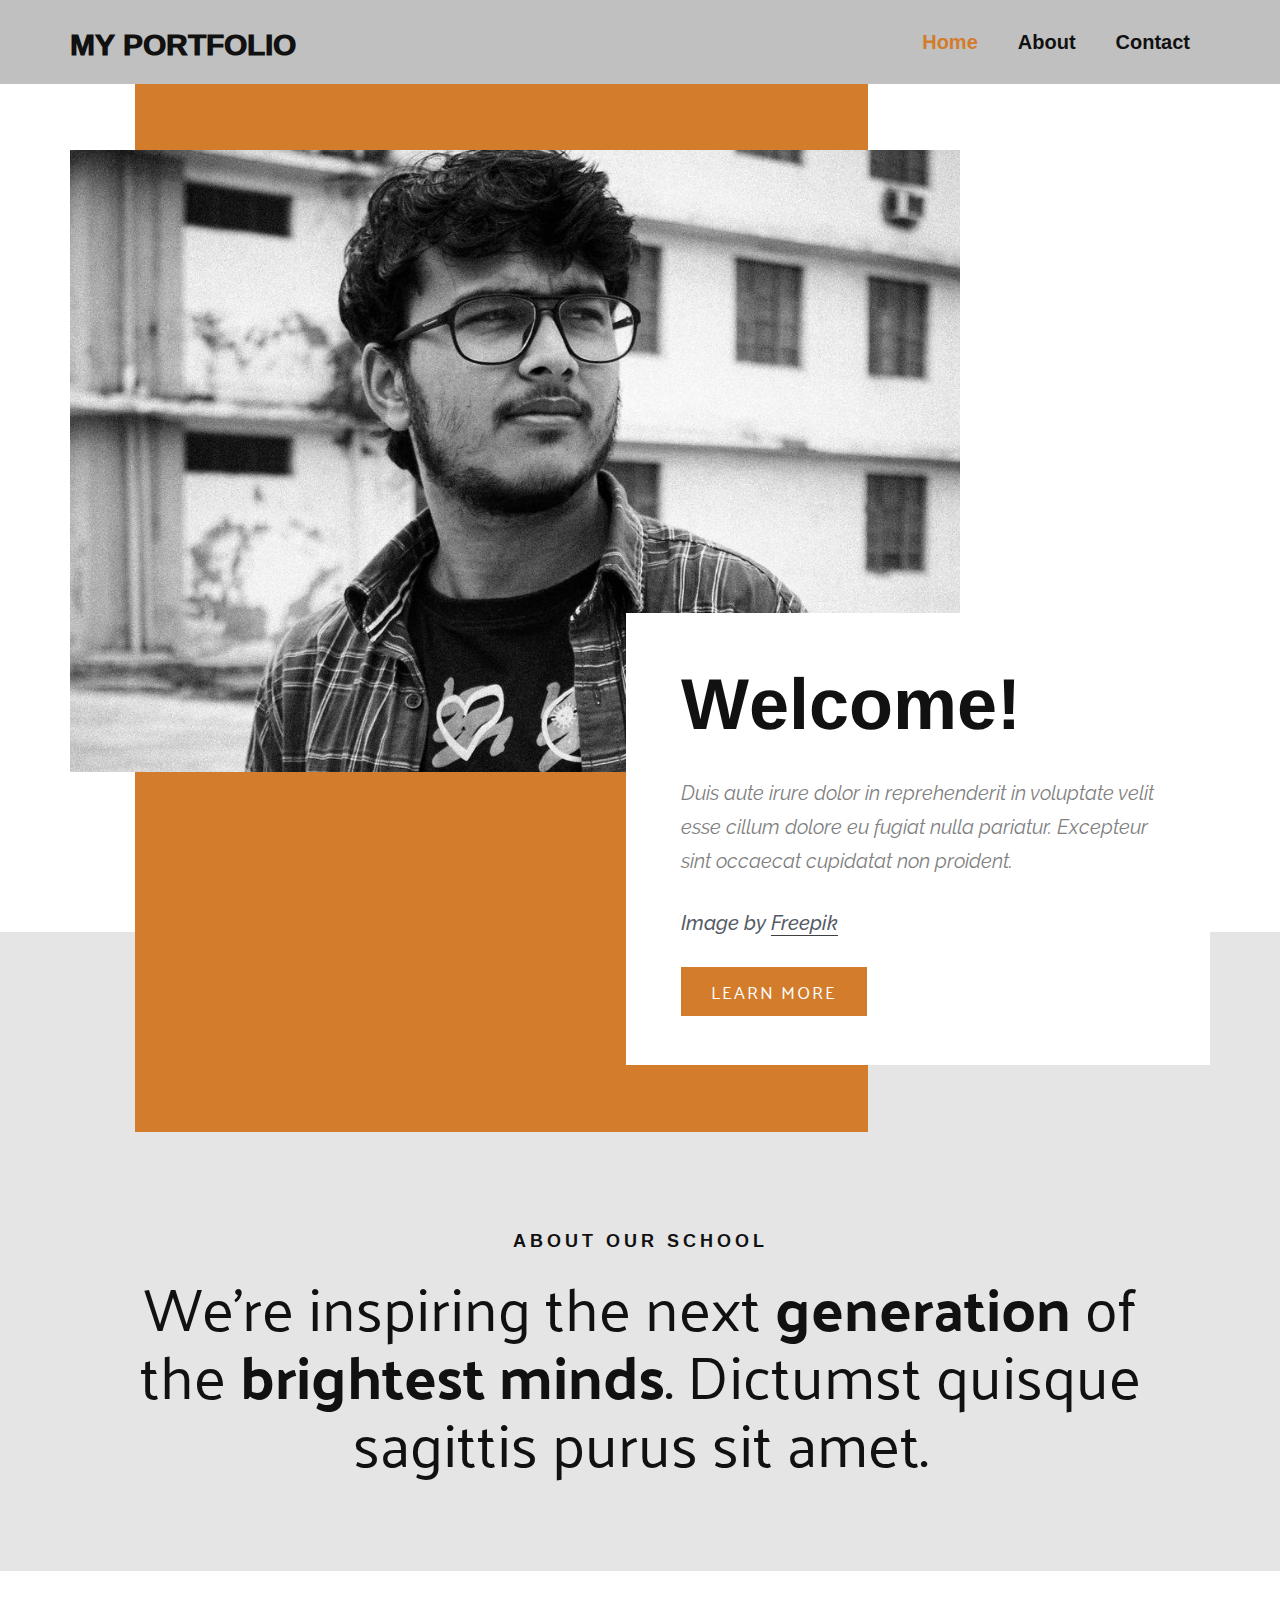
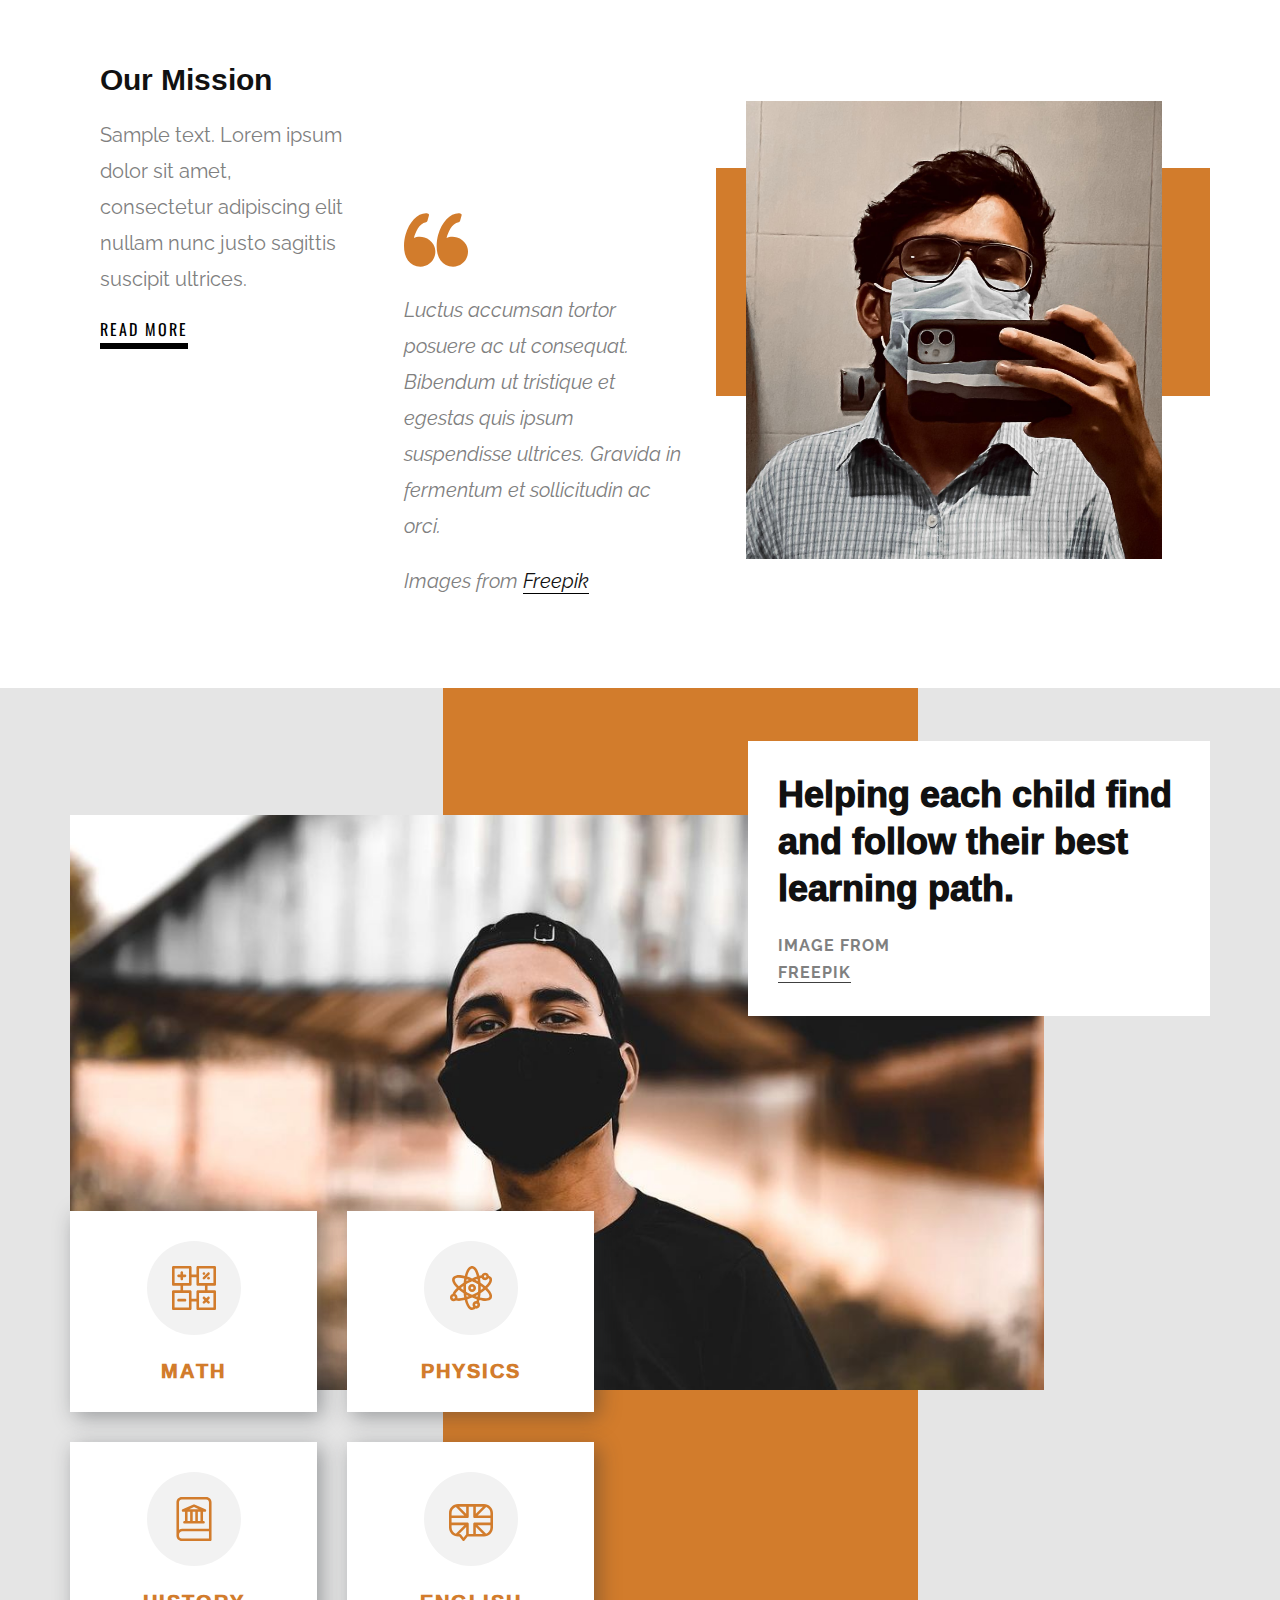
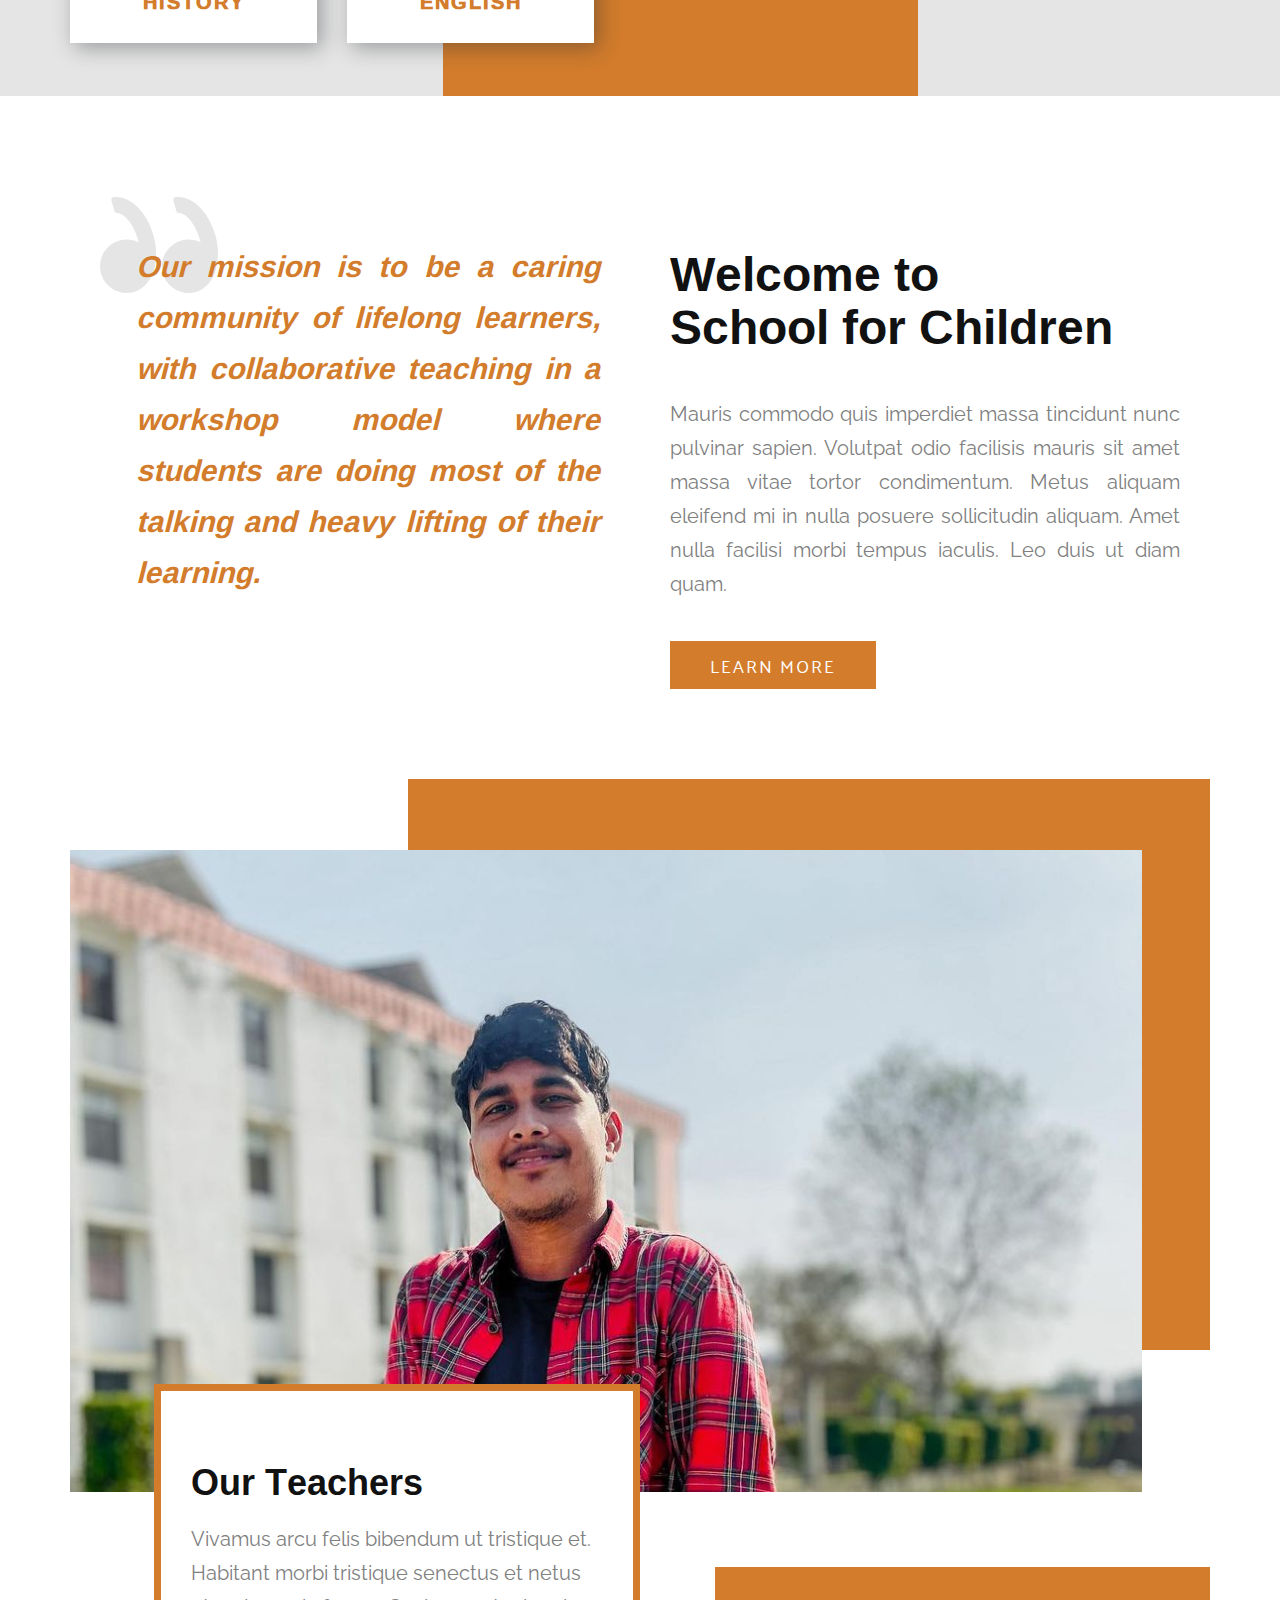
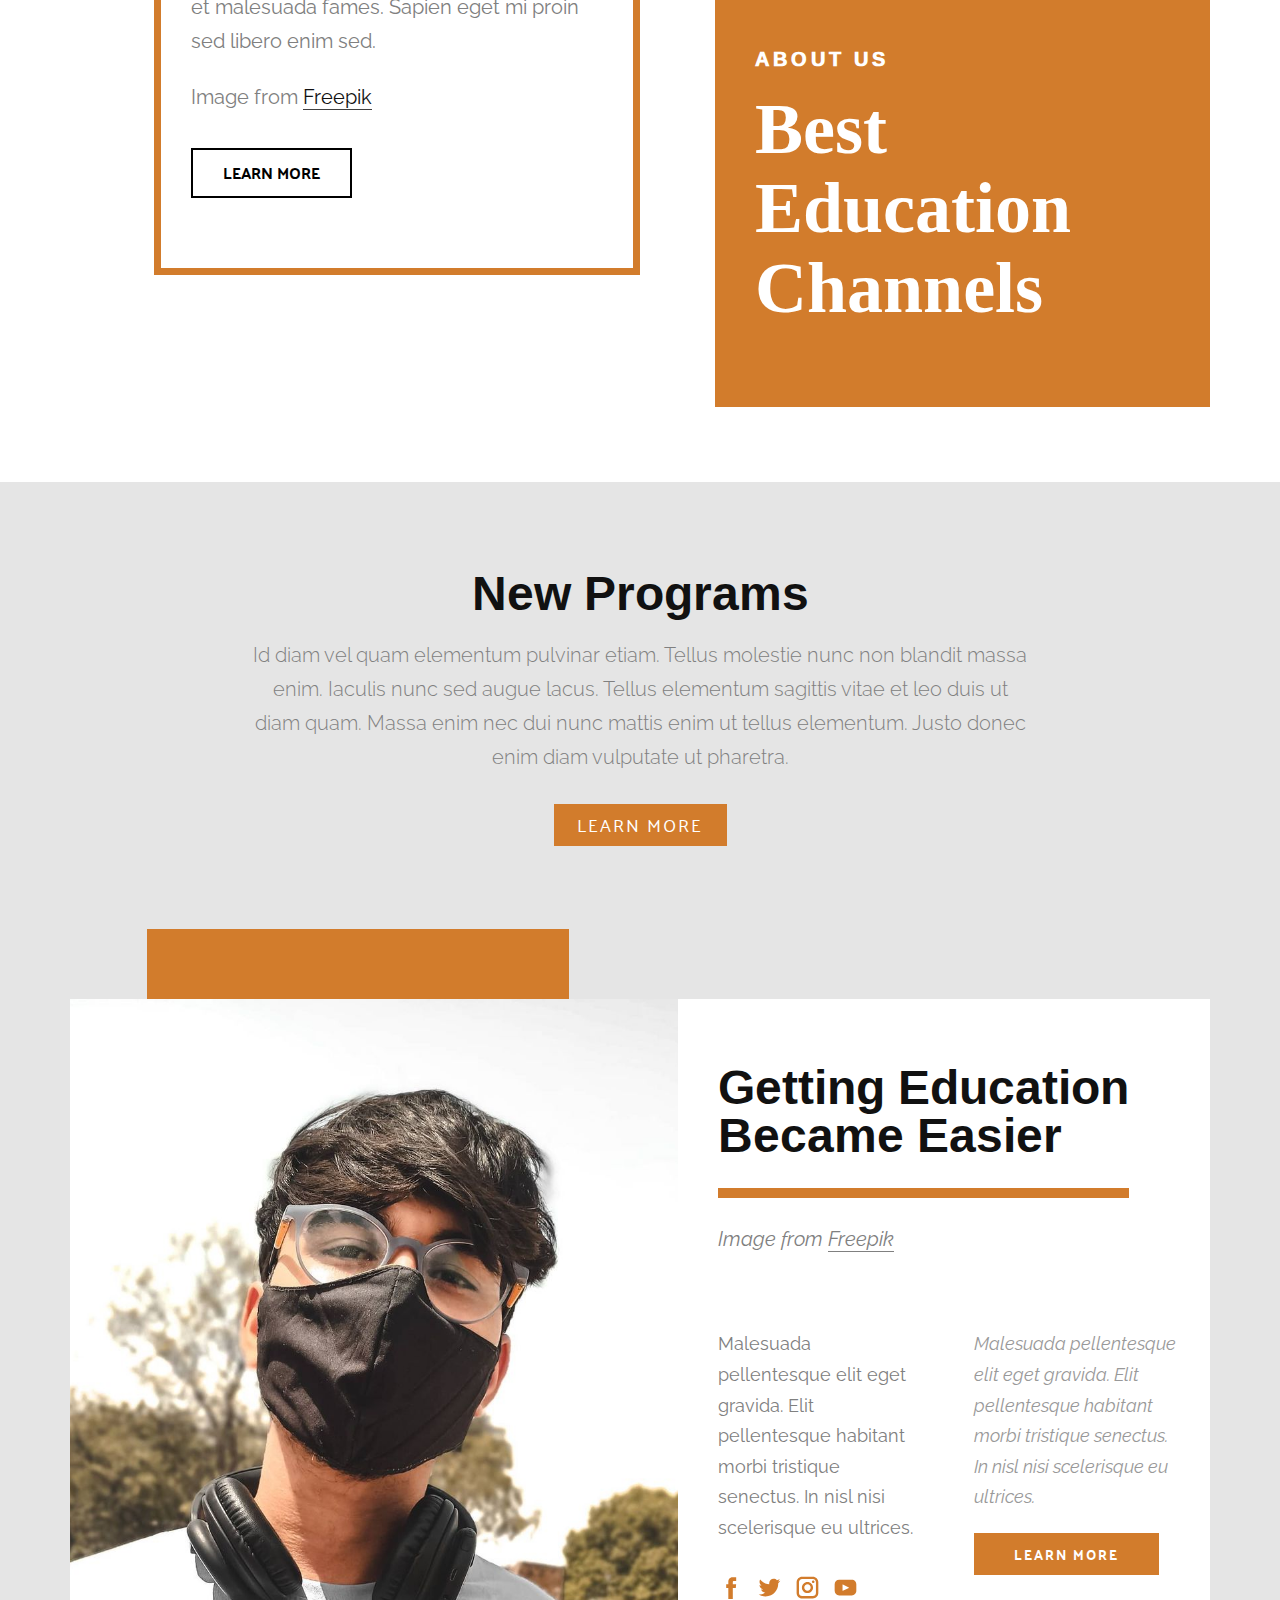
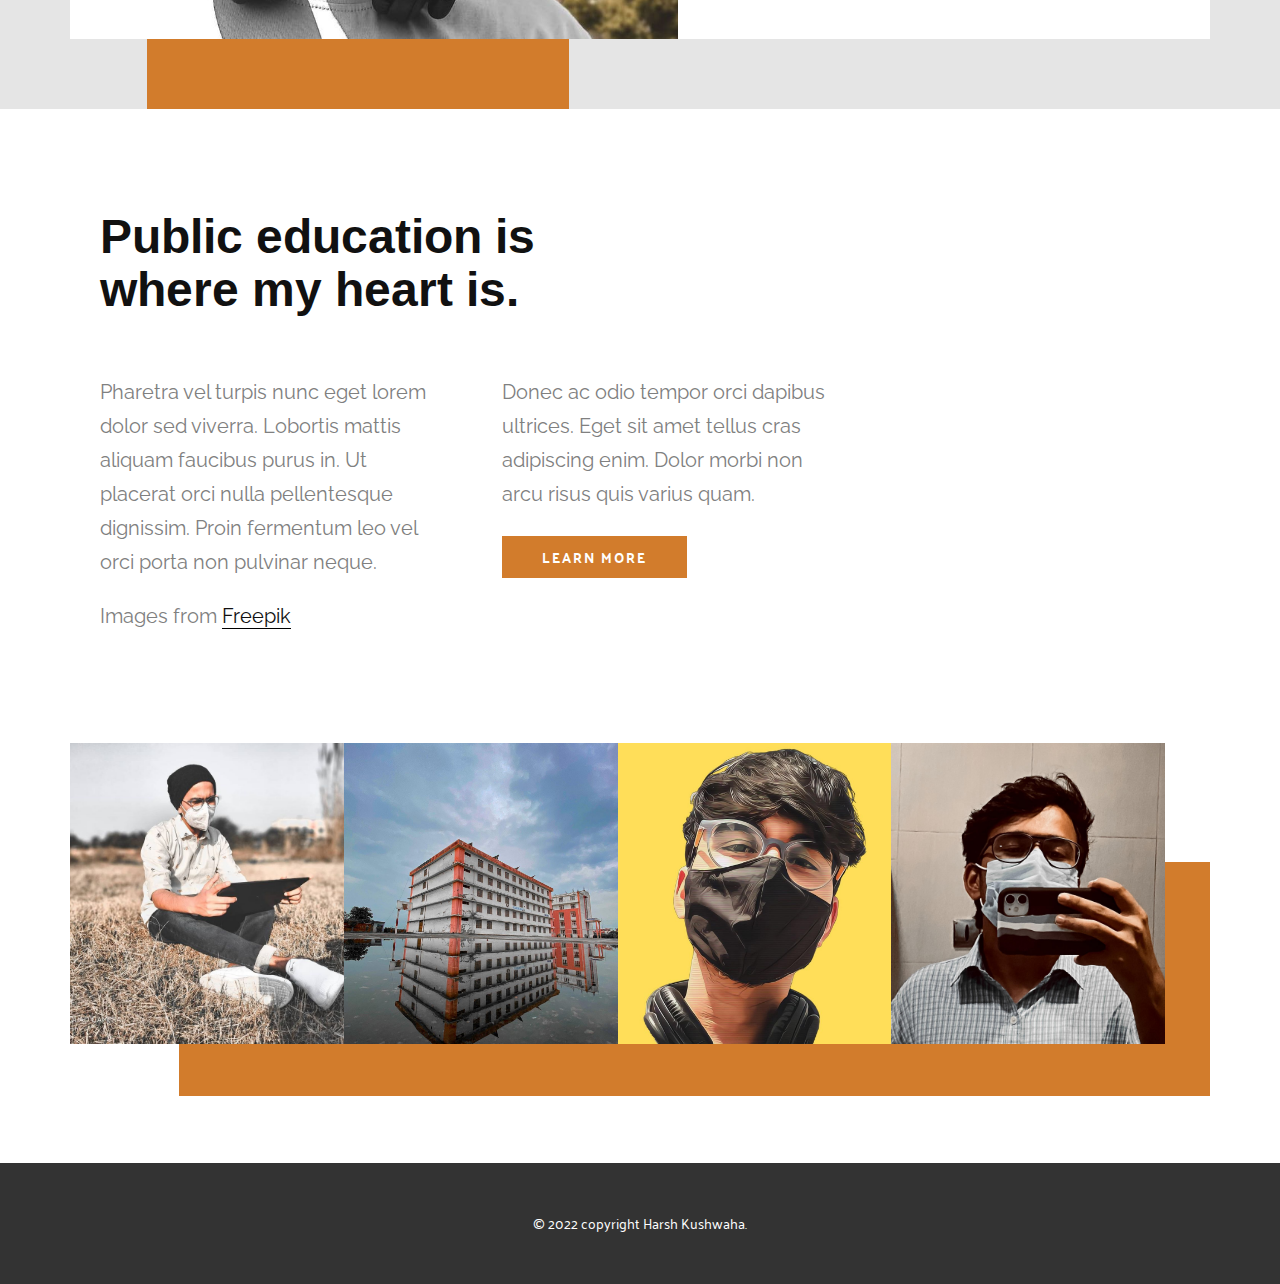
<file: myportfolio/index.html>
<!DOCTYPE html>
<html style="font-size: 16px;">
  <head>
    <meta name="viewport" content="width=device-width, initial-scale=1.0">
    <meta charset="utf-8">
    <meta name="keywords" content="Welcome!, We’re inspiring the next generation of the brightest minds.&nbsp;Dictumst quisque sagittis purus sit amet., Helping each child find and follow their best learning path., Welcome toSchool for Children, Our Teachers, Best Education Channels, New Programs, Getting Education Became Easier, Public education is where my heart is.">
    <meta name="description" content="">
    <meta name="page_type" content="np-template-header-footer-from-plugin">
    <title>Home</title>
    <link rel="stylesheet" href="nicepage.css" media="screen">
<link rel="stylesheet" href="Home.css" media="screen">
    <script class="u-script" type="text/javascript" src="jquery.js" defer=""></script>
    <script class="u-script" type="text/javascript" src="nicepage.js" defer=""></script>
    <meta name="generator" content="Nicepage 4.5.4, nicepage.com">
    <link id="u-theme-google-font" rel="stylesheet" href="https://fonts.googleapis.com/css?family=Ramabhadra:400|Palanquin:100,200,300,400,500,600,700">
    <link id="u-page-google-font" rel="stylesheet" href="https://fonts.googleapis.com/css?family=Raleway:100,100i,200,200i,300,300i,400,400i,500,500i,600,600i,700,700i,800,800i,900,900i|Oswald:200,300,400,500,600,700|Ramabhadra:400|Chenla:400">
    
    
    
    
    
    
    
    
    
    
    
    <script type="application/ld+json">{
		"@context": "http://schema.org",
		"@type": "Organization",
		"name": ""
}</script>
    <meta name="theme-color" content="#478ac9">
    <meta property="og:title" content="Home">
    <meta property="og:type" content="website">
  </head>
  <body data-home-page="index.html" data-home-page-title="Home" class="u-body u-xl-mode"><header class="u-clearfix u-grey-25 u-header u-sticky u-sticky-97fc u-header" id="sec-918f"><div class="u-clearfix u-sheet u-valign-middle-lg u-valign-middle-md u-valign-middle-xl u-sheet-1">
        <nav class="u-menu u-menu-dropdown u-offcanvas u-menu-1">
          <div class="menu-collapse u-custom-font u-font-arial" style="font-size: 1.25rem; letter-spacing: 0px; font-weight: 700;">
            <a class="u-button-style u-custom-left-right-menu-spacing u-custom-padding-bottom u-custom-text-active-color u-custom-top-bottom-menu-spacing u-nav-link u-text-active-palette-1-base u-text-hover-palette-2-base" href="#" style="padding: 1px 0px; font-size: calc(1em + 2px);">
              <svg class="u-svg-link" viewBox="0 0 24 24"><use xmlns:xlink="http://www.w3.org/1999/xlink" xlink:href="#menu-hamburger"></use></svg>
              <svg class="u-svg-content" version="1.1" id="menu-hamburger" viewBox="0 0 16 16" x="0px" y="0px" xmlns:xlink="http://www.w3.org/1999/xlink" xmlns="http://www.w3.org/2000/svg"><g><rect y="1" width="16" height="2"></rect><rect y="7" width="16" height="2"></rect><rect y="13" width="16" height="2"></rect>
</g></svg>
            </a>
          </div>
          <div class="u-nav-container">
            <ul class="u-custom-font u-font-arial u-nav u-unstyled u-nav-1"><li class="u-nav-item"><a class="u-button-style u-nav-link u-text-active-palette-2-base u-text-hover-palette-2-base" href="index.html" style="padding: 10px 20px;">Home</a>
</li><li class="u-nav-item"><a class="u-button-style u-nav-link u-text-active-palette-2-base u-text-hover-palette-2-base" href="About.html" style="padding: 10px 20px;">About</a>
</li><li class="u-nav-item"><a class="u-button-style u-nav-link u-text-active-palette-2-base u-text-hover-palette-2-base" href="Contact.html" style="padding: 10px 20px;">Contact</a>
</li></ul>
          </div>
          <div class="u-nav-container-collapse">
            <div class="u-black u-container-style u-inner-container-layout u-opacity u-opacity-95 u-sidenav">
              <div class="u-inner-container-layout u-sidenav-overflow">
                <div class="u-menu-close"></div>
                <ul class="u-align-center u-nav u-popupmenu-items u-unstyled u-nav-2"><li class="u-nav-item"><a class="u-button-style u-nav-link" href="index.html" style="padding: 10px 20px;">Home</a>
</li><li class="u-nav-item"><a class="u-button-style u-nav-link" href="About.html" style="padding: 10px 20px;">About</a>
</li><li class="u-nav-item"><a class="u-button-style u-nav-link" href="Contact.html" style="padding: 10px 20px;">Contact</a>
</li></ul>
              </div>
            </div>
            <div class="u-black u-menu-overlay u-opacity u-opacity-70"></div>
          </div>
        </nav>
        <h3 class="u-text u-text-default u-text-1">MY PORTFOLIO<span style="font-size: 1.5rem;">
            <span style="font-size: 1.25rem;">
              <span style="font-size: 1.875rem;"></span>
            </span>
          </span>
        </h3>
      </div></header>
    <section class="u-clearfix u-grey-10 u-valign-middle-xs u-valign-top-md u-section-1" id="carousel_0683">
      <div class="u-expanded-width u-shape u-shape-rectangle u-white u-shape-1"></div>
      <div class="u-expanded-height-lg u-expanded-height-xl u-palette-2-base u-shape u-shape-rectangle u-shape-2"></div>
      <img src="images/ttt-min1.jpg" class="u-align-left u-image u-image-1" data-image-width="1499" data-image-height="1000">
      <div class="u-align-left u-container-style u-group u-white u-group-1">
        <div class="u-container-layout u-valign-middle u-container-layout-1">
          <h1 class="u-text u-title u-text-1">Welcome!</h1>
          <p class="u-text u-text-2">Duis aute irure dolor in reprehenderit in voluptate velit esse cillum dolore eu fugiat nulla pariatur. Excepteur sint occaecat cupidatat non proident.</p>
          <p class="u-align-left u-text u-text-palette-5-dark-2 u-text-3">Image by <a href="https://www.freepik.com/photos/school" class="u-border-1 u-border-grey-75 u-btn u-button-link u-button-style u-none u-text-palette-5-dark-2 u-btn-1" target="_blank">Freepik</a>
          </p>
          <a href="https://nicepage.one" class="u-border-0 u-btn u-button-style u-color-scheme-summer-time u-color-style-multicolor-1 u-palette-2-base u-btn-2">learn more</a>
        </div>
      </div>
    </section>
    <section class="u-align-center u-clearfix u-grey-10 u-section-2" id="carousel_9865">
      <div class="u-clearfix u-sheet u-valign-middle u-sheet-1">
        <h6 class="u-text u-text-1">about our school</h6>
        <h1 class="u-custom-font u-text u-text-font u-text-2">We’re inspiring the next <span style="font-weight: 700;">generation</span> of the <span style="font-weight: 700;">brightest minds</span>.&nbsp;Dictumst quisque sagittis purus sit amet. <br>
        </h1>
      </div>
    </section>
    <section class="u-clearfix u-section-3" id="sec-b6a0">
      <div class="u-clearfix u-sheet u-valign-middle u-sheet-1">
        <div class="u-clearfix u-expanded-width u-layout-wrap u-layout-wrap-1">
          <div class="u-gutter-0 u-layout">
            <div class="u-layout-row">
              <div class="u-align-left u-container-style u-layout-cell u-size-16 u-layout-cell-1">
                <div class="u-container-layout u-valign-top u-container-layout-1">
                  <h3 class="u-text u-text-1">Our Mission</h3>
                  <p class="u-text u-text-2">Sample text. Lorem ipsum dolor sit amet, consectetur adipiscing elit nullam nunc justo sagittis suscipit ultrices.</p>
                  <a href="https://nicepage.com/k/parking-html-templates" class="u-active-none u-border-6 u-border-black u-btn u-btn-rectangle u-button-style u-custom-font u-font-oswald u-hover-none u-none u-btn-1">read more</a>
                </div>
              </div>
              <div class="u-align-left u-container-style u-layout-cell u-size-18 u-layout-cell-2">
                <div class="u-container-layout u-valign-bottom u-container-layout-2"><span class="u-icon u-icon-circle u-text-palette-2-base u-icon-1"><svg class="u-svg-link" preserveAspectRatio="xMidYMin slice" viewBox="0 0 95.333 95.332" style=""><use xmlns:xlink="http://www.w3.org/1999/xlink" xlink:href="#svg-3496"></use></svg><svg class="u-svg-content" viewBox="0 0 95.333 95.332" x="0px" y="0px" id="svg-3496" style=""><g><g><path d="M30.512,43.939c-2.348-0.676-4.696-1.019-6.98-1.019c-3.527,0-6.47,0.806-8.752,1.793    c2.2-8.054,7.485-21.951,18.013-23.516c0.975-0.145,1.774-0.85,2.04-1.799l2.301-8.23c0.194-0.696,0.079-1.441-0.318-2.045    s-1.035-1.007-1.75-1.105c-0.777-0.106-1.569-0.16-2.354-0.16c-12.637,0-25.152,13.19-30.433,32.076    c-3.1,11.08-4.009,27.738,3.627,38.223c4.273,5.867,10.507,9,18.529,9.313c0.033,0.001,0.065,0.002,0.098,0.002    c9.898,0,18.675-6.666,21.345-16.209c1.595-5.705,0.874-11.688-2.032-16.851C40.971,49.307,36.236,45.586,30.512,43.939z"></path><path d="M92.471,54.413c-2.875-5.106-7.61-8.827-13.334-10.474c-2.348-0.676-4.696-1.019-6.979-1.019    c-3.527,0-6.471,0.806-8.753,1.793c2.2-8.054,7.485-21.951,18.014-23.516c0.975-0.145,1.773-0.85,2.04-1.799l2.301-8.23    c0.194-0.696,0.079-1.441-0.318-2.045c-0.396-0.604-1.034-1.007-1.75-1.105c-0.776-0.106-1.568-0.16-2.354-0.16    c-12.637,0-25.152,13.19-30.434,32.076c-3.099,11.08-4.008,27.738,3.629,38.225c4.272,5.866,10.507,9,18.528,9.312    c0.033,0.001,0.065,0.002,0.099,0.002c9.897,0,18.675-6.666,21.345-16.209C96.098,65.559,95.376,59.575,92.471,54.413z"></path>
</g>
</g></svg></span>
                  <p class="u-text u-text-3">Luctus accumsan tortor posuere ac ut consequat. Bibendum ut tristique et egestas quis ipsum suspendisse ultrices. Gravida in fermentum et sollicitudin ac orci. <span style="font-style: italic;"></span>
                  </p>
                  <p class="u-text u-text-4">Images from <a href="https://www.freepik.com/photos/school" class="u-border-1 u-border-black u-btn u-button-link u-button-style u-none u-text-body-color u-btn-2" target="_blank">Freepik</a>
                  </p>
                </div>
              </div>
              <div class="u-container-style u-layout-cell u-size-26 u-layout-cell-3">
                <div class="u-container-layout u-valign-bottom-md u-valign-middle-sm u-valign-middle-xl u-container-layout-3">
                  <div class="u-expanded-width u-palette-2-base u-shape u-shape-rectangle u-shape-1"></div>
                  <img src="images/ret-min.jpg" alt="" class="u-align-left u-image u-image-default u-image-1">
                </div>
              </div>
            </div>
          </div>
        </div>
      </div>
    </section>
    <section class="u-clearfix u-grey-10 u-section-4" id="sec-bad4">
      <div class="u-clearfix u-sheet u-valign-middle-sm u-valign-middle-xl u-valign-middle-xs u-sheet-1">
        <div class="u-expanded-height u-palette-2-base u-shape u-shape-rectangle u-shape-1"></div>
        <img class="u-expanded-width-xs u-image u-image-1" src="images/et-min.jpg" data-image-width="1349" data-image-height="900">
        <div class="u-align-left u-container-style u-group u-white u-group-1">
          <div class="u-container-layout u-valign-middle u-container-layout-1">
            <h2 class="u-text u-text-1">Helping each child find and follow their best learning path.</h2>
            <p class="u-text u-text-grey-50 u-text-2">Image from <a href="https://www.freepik.com/photos/school" class="u-active-none u-border-1 u-border-grey-75 u-btn u-button-link u-button-style u-hover-none u-none u-text-grey-50 u-btn-1" target="_blank">Freepik</a>
            </p>
          </div>
        </div>
        <div class="u-list u-list-1">
          <div class="u-repeater u-repeater-1">
            <div class="u-container-style u-list-item u-repeater-item u-video-cover u-white u-list-item-1">
              <div class="u-container-layout u-similar-container u-valign-top u-container-layout-2"><span class="u-grey-5 u-icon u-icon-circle u-spacing-25 u-text-palette-2-base u-icon-1"><svg class="u-svg-link" preserveAspectRatio="xMidYMin slice" viewBox="0 0 512.174 512.174" style=""><use xmlns:xlink="http://www.w3.org/1999/xlink" xlink:href="#svg-3f02"></use></svg><svg class="u-svg-content" viewBox="0 0 512.174 512.174" id="svg-3f02"><g><path d="m497.174 229.244c8.284 0 15-6.716 15-15v-199.04c0-8.284-6.716-15-15-15h-197.403c-8.284 0-15 6.716-15 15v84.521h-57.092v-84.521c0-8.284-6.716-15-15-15h-197.405c-8.284 0-15 6.716-15 15v199.04c0 8.284 6.716 15 15 15h83.702v53.685h-83.976c-8.284 0-15 6.716-15 15v199.04c0 8.284 6.716 15 15 15h197.404c8.284 0 15-6.716 15-15v-84.521h57.366v84.521c0 8.284 6.716 15 15 15h197.403c8.284 0 15-6.716 15-15v-199.04c0-8.284-6.716-15-15-15h-83.702v-53.685zm-182.403-199.04h167.403v169.04h-167.403zm-284.497 0h167.404v169.04h-167.404zm167.13 451.765h-167.404v-169.04h167.404zm284.77 0h-167.403v-169.04h167.403zm-98.702-199.04h-83.701c-8.284 0-15 6.716-15 15v84.52h-57.366v-84.52c0-8.284-6.716-15-15-15h-83.428v-53.685h83.702c8.284 0 15-6.716 15-15v-84.52h57.092v84.52c0 8.284 6.716 15 15 15h83.701z"></path><path d="m128.977 152.277v-22.753h22.877c8.284 0 15-6.716 15-15s-6.716-15-15-15h-22.877v-22.753c0-8.284-6.716-15-15-15s-15 6.716-15 15v22.753h-22.877c-8.284 0-15 6.716-15 15s6.716 15 15 15h22.877v22.753c0 8.284 6.716 15 15 15s15-6.716 15-15z"></path><path d="m382.277 360.13c-5.868-5.848-15.364-5.834-21.213.035-5.849 5.867-5.833 15.364.035 21.213l16.124 16.071-16.123 16.071c-5.868 5.849-5.884 15.346-.035 21.213 2.931 2.94 6.777 4.411 10.624 4.411 3.83 0 7.662-1.458 10.589-4.376l16.194-16.141 16.194 16.141c2.928 2.918 6.758 4.376 10.589 4.376 3.847 0 7.693-1.471 10.624-4.411 5.849-5.867 5.833-15.364-.035-21.213l-16.124-16.071 16.124-16.071c5.868-5.849 5.884-15.346.035-21.213-5.85-5.868-15.347-5.884-21.213-.035l-16.194 16.141z"></path><path d="m151.579 382.449h-75.754c-8.284 0-15 6.716-15 15s6.716 15 15 15h75.754c8.284 0 15-6.716 15-15s-6.716-15-15-15z"></path><path d="m361.064 152.01c2.931 2.94 6.777 4.411 10.624 4.411 3.831 0 7.662-1.458 10.589-4.376l53.566-53.391c5.868-5.848 5.884-15.346.035-21.213-5.851-5.869-15.349-5.882-21.213-.035l-53.565 53.39c-5.869 5.848-5.884 15.346-.036 21.214z"></path><path d="m371.689 103.392c8.512 0 15.413-6.878 15.413-15.362s-6.9-15.362-15.413-15.362c-8.512 0-15.413 6.878-15.413 15.362s6.901 15.362 15.413 15.362z"></path><ellipse cx="425.255" cy="141.42" rx="15.413" ry="15.362"></ellipse>
</g></svg></span>
                <h4 class="u-align-center u-text u-text-palette-2-base u-text-3">Math</h4>
              </div>
            </div>
            <div class="u-align-center u-container-style u-list-item u-repeater-item u-video-cover u-white u-list-item-2">
              <div class="u-container-layout u-similar-container u-valign-top u-container-layout-3"><span class="u-grey-5 u-icon u-icon-circle u-spacing-25 u-text-palette-2-base u-icon-2"><svg class="u-svg-link" preserveAspectRatio="xMidYMin slice" viewBox="0 0 508.287 508.287" style=""><use xmlns:xlink="http://www.w3.org/1999/xlink" xlink:href="#svg-b251"></use></svg><svg class="u-svg-content" viewBox="0 0 508.287 508.287" id="svg-b251"><g id="XMLID_987_"><path id="XMLID_990_" d="m491.476 320.353c-6.689-16.251-18.757-33.822-35.864-52.226-4.333-4.661-8.948-9.327-13.815-13.984 4.868-4.657 9.482-9.323 13.815-13.984 17.107-18.403 29.175-35.975 35.864-52.226 9.934-24.127 5.92-40.95.803-50.814-5.535-10.67-16.706-19.559-31.394-25.229-3.969-20.036-21.674-35.192-42.857-35.192-19.579 0-36.191 12.944-41.729 30.724-7.988 1.524-16.368 3.443-25.057 5.73-2.946-11.71-6.278-22.807-9.979-33.16-8.459-23.66-18.501-42.462-29.846-55.884-16.844-19.925-33.625-24.108-44.736-24.108s-27.892 4.183-44.736 24.11c-11.345 13.421-21.387 32.224-29.846 55.884-3.84 10.742-7.279 22.289-10.306 34.487-12.222-2.93-24.056-5.194-35.359-6.732-24.897-3.385-46.212-3.13-63.35.762-25.445 5.776-36.885 18.747-42.001 28.61s-9.13 26.685.803 50.813c6.69 16.251 18.756 33.822 35.864 52.226 4.12 4.432 8.495 8.869 13.1 13.298-25.88 24.432-43.053 48.123-50.339 69.383-17.304 5.817-29.808 22.18-29.808 41.419 0 24.093 19.601 43.694 43.694 43.694 9.87 0 18.983-3.293 26.307-8.834 10.001 2.645 21.517 3.939 34.276 3.939 19.674 0 42.305-3.082 66.872-9.009 3.012 12.108 6.431 23.573 10.246 34.243 8.459 23.66 18.501 42.462 29.846 55.884 16.844 19.927 33.625 24.11 44.736 24.11 14.605 0 26.998-5.398 38.343-16.832 3.337.818 6.82 1.262 10.405 1.262 24.093 0 43.694-19.601 43.694-43.694 0-12.627-5.39-24.014-13.983-31.999 2.406-7.411 4.621-15.14 6.644-23.166 12.146 2.905 23.907 5.152 35.144 6.68 11.58 1.574 22.381 2.361 32.351 2.361 11.467 0 21.832-1.041 31-3.123 25.444-5.776 36.885-18.747 42.001-28.61s9.131-26.686-.803-50.813zm-73.448-213.654c7.551 0 13.694 6.143 13.694 13.694s-6.144 13.694-13.694 13.694-13.694-6.143-13.694-13.694 6.143-13.694 13.694-13.694zm-40.123 30.978c6.711 15.52 22.167 26.411 40.123 26.411 16.049 0 30.096-8.704 37.693-21.633 5.197 2.775 8.585 5.891 9.928 8.48 7.841 15.117-7.858 46.826-46.35 83.251-16.414-13.564-34.823-26.867-54.719-39.547-1.612-18.094-3.962-35.571-7.003-52.158 7.016-1.865 13.808-3.472 20.328-4.804zm-78.762 179.048c-11.072 5.743-21.895 10.99-32.437 15.77-10.574-4.781-21.413-10.025-32.488-15.769-12.985-6.736-25.222-13.602-36.727-20.527-.85-13.401-1.31-27.427-1.31-42.055 0-14.665.463-28.725 1.316-42.157 11.745-7.004 24.013-13.833 36.721-20.425 10.725-5.563 21.577-10.834 32.418-15.772 10.582 4.784 21.424 10.023 32.507 15.772 12.985 6.736 25.223 13.603 36.728 20.528.85 13.401 1.31 27.427 1.31 42.054 0 14.415-.422 28.441-1.249 42.017-11.522 6.937-23.781 13.817-36.789 20.564zm33.437 16.043c-1.012 8.133-2.191 16.048-3.529 23.736-8.085-2.543-16.433-5.407-25.021-8.604 2.972-1.49 5.947-2.997 8.927-4.543 6.646-3.448 13.188-6.984 19.623-10.589zm-103.158 15.176c-8.555 3.203-16.862 6.07-24.899 8.617-1.33-7.589-2.528-15.491-3.572-23.699 6.381 3.573 12.866 7.077 19.453 10.494 3.004 1.558 6.011 3.083 9.018 4.588zm-62.884-71.7c-10.91-7.544-20.94-15.076-30.096-22.507 9.37-7.434 19.433-14.809 30.107-22.065-.241 7.431-.369 14.925-.369 22.471.001 7.422.125 14.792.358 22.101zm34.419-100.861c1.037-8.151 2.226-15.999 3.546-23.539 8.023 2.528 16.307 5.372 24.826 8.544-2.983 1.495-5.959 3.006-8.923 4.544-6.597 3.421-13.081 6.909-19.449 10.451zm102.72-15.172c8.488-3.272 16.866-6.292 25.067-9.036 1.369 7.756 2.598 15.844 3.667 24.25-6.381-3.573-12.866-7.077-19.453-10.494-3.092-1.603-6.186-3.173-9.281-4.72zm63.146 71.832c10.71 7.407 20.575 14.801 29.595 22.1-9.013 7.293-18.868 14.681-29.568 22.081.216-7.265.33-14.624.33-22.081.001-7.42-.123-14.79-.357-22.1zm-100.142-202.043c18.345 0 41.201 33.117 55.824 91.678-18.082 5.929-36.96 13.125-55.963 21.347-18.959-8.074-37.711-14.99-55.871-20.603 14.614-59.026 37.588-92.422 56.01-92.422zm-198.968 120.935c5.066-9.768 21.447-15.489 46.425-15.489 16.841 0 37.593 2.609 61.406 8.33-2.912 16.121-5.171 33.074-6.74 50.605-20.217 12.699-38.797 25.899-55.282 39.289-38.094-36.208-53.613-67.69-45.809-82.735zm-13.316 227.019c-7.551 0-13.694-6.143-13.694-13.694s6.143-13.694 13.694-13.694 13.695 6.143 13.695 13.694-6.143 13.694-13.695 13.694zm43.014-6.061c.439-2.481.681-5.029.681-7.633 0-17.732-10.624-33.02-25.835-39.862 7.339-15.131 21.435-32.647 41.085-50.898 16.597 13.772 35.249 27.282 55.439 40.148 1.576 17.683 3.852 34.781 6.793 51.031-32.729 7.914-59.467 9.841-78.163 7.214zm218.018 90.824c-7.551 0-13.694-6.143-13.694-13.694s6.144-13.694 13.694-13.694 13.694 6.143 13.694 13.694-6.143 13.694-13.694 13.694zm1.952-57.339c-.648-.029-1.297-.049-1.951-.049-24.093 0-43.694 19.601-43.694 43.694 0 9.289 2.922 17.903 7.883 24.99-4.528 3.385-8.558 4.274-12.937 4.274-18.404 0-41.35-33.326-55.966-92.24 18.038-5.619 36.83-12.584 56.037-20.815 19.041 8.111 37.873 15.055 56.107 20.684-1.685 6.725-3.509 13.222-5.479 19.462zm148.268-48.025c-8.47 16.33-48.589 21.355-107.576 7.225 2.908-16.131 5.133-33.19 6.657-51.023 19.839-12.651 38.197-25.922 54.57-39.453 38.491 36.424 54.19 68.134 46.349 83.251z"></path><path id="XMLID_1506_" d="m266.681 208.644c-25.089 0-45.5 20.411-45.5 45.5s20.412 45.5 45.5 45.5 45.5-20.411 45.5-45.5-20.411-45.5-45.5-45.5zm0 61c-8.547 0-15.5-6.953-15.5-15.5s6.954-15.5 15.5-15.5 15.5 6.953 15.5 15.5-6.953 15.5-15.5 15.5z"></path>
</g></svg></span>
                <h4 class="u-text u-text-palette-2-base u-text-4">Physics</h4>
              </div>
            </div>
            <div class="u-align-center u-container-style u-list-item u-repeater-item u-video-cover u-white u-list-item-3">
              <div class="u-container-layout u-similar-container u-valign-top u-container-layout-4"><span class="u-grey-5 u-icon u-icon-circle u-spacing-25 u-text-palette-2-base u-icon-3"><svg class="u-svg-link" preserveAspectRatio="xMidYMin slice" viewBox="0 0 511.748 511.748" style=""><use xmlns:xlink="http://www.w3.org/1999/xlink" xlink:href="#svg-7d30"></use></svg><svg class="u-svg-content" viewBox="0 0 511.748 511.748" id="svg-7d30"><g><path d="m128.807 171.12h22.067v108.501h-5.928c-8.284 0-15 6.716-15 15s6.716 15 15 15h221.856c8.284 0 15-6.716 15-15s-6.716-15-15-15h-5.928v-108.501h22.067c8.284 0 15-6.716 15-15 0-6.158-3.714-11.443-9.022-13.754-.007-.003-.013-.009-.02-.012l-.039-.017c-.046-.02-.092-.041-.139-.06l-126.889-54.916c-3.803-1.646-8.114-1.646-11.916 0l-126.889 54.916c-.047.02-.093.04-.139.06l-.039.017c-.063.027-.121.062-.184.091-5.218 2.348-8.858 7.582-8.858 13.675 0 8.284 6.716 15 15 15zm52.067 0h30v108.501h-30zm90 0v108.501h-30v-108.501zm60 108.501h-30v-108.501h30zm-75-162.149 54.643 23.648h-109.286z"></path><path d="m398.72 0h-285.692c-33.742 0-61.194 27.451-61.194 61.194v389.359c0 33.743 27.452 61.194 61.194 61.194h331.886c8.284 0 15-6.716 15-15v-435.553c0-33.743-27.451-61.194-61.194-61.194zm-285.692 30h285.692c17.2 0 31.194 13.994 31.194 31.194v308.463h-309.284c-14.383 0-27.743 4.444-38.796 12.02v-320.483c0-17.2 13.994-31.194 31.194-31.194zm0 451.748c-17.201 0-31.194-13.994-31.194-31.194v-12.101c0-21.393 17.404-38.796 38.796-38.796h309.284v82.091z"></path>
</g></svg></span>
                <h4 class="u-text u-text-palette-2-base u-text-5">History</h4>
              </div>
            </div>
            <div class="u-align-center u-container-style u-list-item u-repeater-item u-video-cover u-white u-list-item-4">
              <div class="u-container-layout u-similar-container u-valign-top u-container-layout-5"><span class="u-grey-5 u-icon u-icon-circle u-spacing-25 u-text-palette-2-base u-icon-4"><svg class="u-svg-link" preserveAspectRatio="xMidYMin slice" viewBox="0 -41 512 512" style=""><use xmlns:xlink="http://www.w3.org/1999/xlink" xlink:href="#svg-64e4"></use></svg><svg class="u-svg-content" viewBox="0 -41 512 512" id="svg-64e4"><path d="m407 0h-302c-57.898438 0-105 47.101562-105 105v168.945312c0 57.898438 47.101562 105 105 105h15.582031l36.519531 46.332032c2.847657 3.609375 7.1875 5.714844 11.78125 5.714844s8.9375-2.105469 11.78125-5.714844l36.519532-46.332032h189.816406c57.898438 0 105-47.101562 105-105v-168.945312c0-57.898438-47.101562-105-105-105zm-124.757812 230.734375v118.210937h-52.484376v-118.210937c0-8.285156-6.714843-15-15-15h-184.757812v-52.484375h184.757812c8.285157 0 15-6.714844 15-15v-118.25h52.484376v118.25c0 8.285156 6.714843 15 15 15h184.757812v52.484375h-184.757812c-8.285157 0-15 6.714844-15 15zm30-200.734375h82.039062l-82.039062 82.039062zm-112.484376 82.039062-82.039062-82.039062h82.039062zm112.484376 154.910157 81.996093 81.996093h-81.996093zm169.757812-161.949219v28.25h-148.546875l98.851563-98.847656c28.9375 10.40625 49.695312 38.117187 49.695312 70.597656zm-402.304688-70.597656 98.851563 98.847656h-148.546875v-28.25c0-32.480469 20.757812-60.191406 49.695312-70.597656zm-49.695312 239.542968v-28.210937h148.546875l-98.820313 98.820313c-28.957031-10.398438-49.726562-38.117188-49.726562-70.609376zm168.128906 80.714844-29.246094 37.101563-29.242187-37.101563c-2.847656-3.609375-7.1875-5.714844-11.78125-5.714844h-10.097656l81.996093-81.996093v85.984375c-.578124.53125-1.136718 1.097656-1.628906 1.726562zm234.144532-10.105468-98.820313-98.820313h148.546875v28.210937c0 32.492188-20.769531 60.210938-49.726562 70.609376zm0 0"></path></svg></span>
                <h4 class="u-text u-text-palette-2-base u-text-6">English</h4>
              </div>
            </div>
          </div>
        </div>
      </div>
    </section>
    <section class="u-clearfix u-white u-section-5" id="carousel_ba7b">
      <div class="u-clearfix u-sheet u-valign-middle u-sheet-1">
        <div class="u-clearfix u-expanded-width u-layout-wrap u-layout-wrap-1">
          <div class="u-layout">
            <div class="u-layout-row">
              <div class="u-container-style u-layout-cell u-size-30 u-layout-cell-1">
                <div class="u-container-layout u-container-layout-1"><span class="u-icon u-icon-circle u-text-grey-10 u-icon-1"><svg class="u-svg-link" preserveAspectRatio="xMidYMin slice" viewBox="0 0 98.829 98.829" style=""><use xmlns:xlink="http://www.w3.org/1999/xlink" xlink:href="#svg-6837"></use></svg><svg class="u-svg-content" viewBox="0 0 98.829 98.829" x="0px" y="0px" id="svg-6837" style=""><g><g><path d="M96.76,41.603C91.511,22.831,78.562,9.204,65.975,9.204c-1.011,0-2.021,0.088-3.005,0.262    c-0.558,0.098-1.046,0.426-1.348,0.902c-0.301,0.479-0.386,1.061-0.233,1.605l2.591,9.268c0.25,0.895,1.113,1.5,2.01,1.459    l0.206-0.004c4.668,0,13.199,6.996,17.548,22.545c0.172,0.617,0.335,1.248,0.492,1.906c-4.882-2.416-10.706-2.975-15.98-1.506    C56.358,48.97,49.388,61.356,52.714,73.252c2.696,9.639,11.563,16.373,21.563,16.373c2.037,0,4.071-0.281,6.046-0.834    c7.846-2.193,13.745-8.707,16.611-18.338C99.521,61.764,99.456,51.249,96.76,41.603z"></path><path d="M14.088,9.206c-1.009,0-2.02,0.086-3.003,0.26c-0.557,0.096-1.046,0.426-1.347,0.902    c-0.301,0.479-0.386,1.061-0.234,1.605l2.592,9.268c0.25,0.895,1.097,1.5,2.01,1.459l0.204-0.004    c4.668,0,13.2,6.996,17.549,22.545c0.173,0.621,0.336,1.252,0.492,1.906c-4.884-2.416-10.706-2.975-15.98-1.506    C4.475,48.97-2.497,61.356,0.831,73.252c2.696,9.639,11.563,16.373,21.563,16.373c2.037,0,4.071-0.281,6.047-0.834    c7.845-2.193,13.744-8.707,16.611-18.338c2.586-8.689,2.522-19.205-0.175-28.852C39.625,22.831,26.678,9.206,14.088,9.206z"></path>
</g>
</g></svg></span>
                  <p class="u-align-justify u-custom-font u-heading-font u-text u-text-palette-2-base u-text-1">Our mission is to be a caring community of lifelong learners, with collaborative teaching in a workshop model where students are doing most of the talking and heavy lifting of their learning.&nbsp;</p>
                </div>
              </div>
              <div class="u-align-justify u-container-style u-layout-cell u-size-30 u-layout-cell-2">
                <div class="u-container-layout u-valign-top u-container-layout-2">
                  <h1 class="u-align-left u-text u-text-2">Welcome to<br>School for Children
                  </h1>
                  <p class="u-text u-text-3">Mauris commodo quis imperdiet massa tincidunt nunc pulvinar sapien. Volutpat odio facilisis mauris sit amet massa vitae tortor condimentum. Metus aliquam eleifend mi in nulla posuere sollicitudin aliquam. Amet nulla facilisi morbi tempus iaculis. Leo duis ut diam quam.</p>
                  <a href="https://nicepage.review" class="u-border-0 u-btn u-button-style u-color-scheme-summer-time u-color-style-multicolor-1 u-palette-2-base u-btn-1">learn more</a>
                </div>
              </div>
            </div>
          </div>
        </div>
      </div>
    </section>
    <section class="u-clearfix u-section-6" id="sec-1046">
      <div class="u-clearfix u-sheet u-sheet-1">
        <div class="u-palette-2-base u-shape u-shape-rectangle u-shape-1"></div>
        <img src="images/-min.jpg" alt="" class="u-image u-image-default u-image-1">
        <div class="u-align-left u-border-7 u-border-palette-2-base u-container-style u-group u-white u-group-1">
          <div class="u-container-layout u-valign-middle u-container-layout-1">
            <h2 class="u-text u-text-1">Our Teachers</h2>
            <p class="u-text u-text-2">Vivamus arcu felis bibendum ut tristi<span class="u-text-body-color"></span>que et. Habitant morbi tristique senectus et netus et malesuada fames. Sapien eget mi proin sed libero enim sed.&nbsp;
            </p>
            <p class="u-text u-text-3">Image from <a href="https://www.freepik.com/photos/school" class="u-active-none u-border-1 u-border-grey-75 u-btn u-button-link u-button-style u-hover-none u-none u-text-body-color u-btn-1">Freepik</a>
            </p>
            <a href="https://nicepage.com/k/infographic-html-templates" class="u-border-2 u-border-black u-btn u-button-style u-hover-black u-none u-text-black u-text-hover-white u-btn-2">learn more</a>
          </div>
        </div>
        <div class="u-align-left u-container-style u-group u-palette-2-base u-shape-rectangle u-group-2">
          <div class="u-container-layout u-valign-middle u-container-layout-2">
            <h5 class="u-text u-text-4">about us<br>
            </h5>
            <h2 class="u-text u-text-5">Best Education Channels</h2>
          </div>
        </div>
      </div>
    </section>
    <section class="u-align-center u-clearfix u-grey-10 u-section-7" id="sec-601e">
      <div class="u-clearfix u-sheet u-valign-middle u-sheet-1">
        <h1 class="u-text u-text-1">New Programs</h1>
        <p class="u-text u-text-2">Id diam vel quam elementum pulvinar etiam. Tellus molestie nunc non blandit massa enim. Iaculis nunc sed augue lacus. Tellus elementum sagittis vitae et leo duis ut diam quam. Massa enim nec dui nunc mattis enim ut tellus elementum. Justo donec enim diam vulputate ut pharetra. </p>
        <a href="https://nicepage.com/c/education-html-templates" class="u-btn u-btn-rectangle u-button-style u-color-scheme-summer-time u-color-style-multicolor-1 u-palette-2-base u-radius-0 u-btn-1">Learn more</a>
      </div>
    </section>
    <section class="u-clearfix u-grey-10 u-section-8" id="sec-a463">
      <div class="u-clearfix u-sheet u-sheet-1">
        <div class="u-expanded-height u-palette-2-base u-shape u-shape-rectangle u-shape-1"></div>
        <div class="u-clearfix u-layout-wrap u-layout-wrap-1">
          <div class="u-layout">
            <div class="u-layout-row">
              <div class="u-size-30-lg u-size-32-sm u-size-32-xl u-size-32-xs u-size-60-md">
                <div class="u-layout-col">
                  <div class="u-container-style u-image u-layout-cell u-size-60 u-image-1">
                    <div class="u-container-layout u-container-layout-1"></div>
                  </div>
                </div>
              </div>
              <div class="u-size-28-sm u-size-28-xl u-size-28-xs u-size-30-lg u-size-60-md">
                <div class="u-layout-col">
                  <div class="u-size-40">
                    <div class="u-layout-row">
                      <div class="u-container-style u-layout-cell u-shape-rectangle u-size-60 u-white u-layout-cell-2">
                        <div class="u-container-layout u-valign-middle u-container-layout-2">
                          <h2 class="u-text u-text-1">Getting Education Became Easier</h2>
                          <div class="u-border-10 u-border-palette-2-base u-line u-line-horizontal u-line-1"></div>
                          <p class="u-text u-text-grey-50 u-text-2">Im<span style="font-style: italic;"></span>age from <a href="https://www.freepik.com/photos/school" class="u-active-none u-border-1 u-border-grey-50 u-btn u-button-link u-button-style u-hover-none u-none u-text-grey-50 u-btn-1" target="_blank">Freepik</a>
                          </p>
                        </div>
                      </div>
                    </div>
                  </div>
                  <div class="u-size-20">
                    <div class="u-layout-row">
                      <div class="u-align-left u-container-style u-layout-cell u-shape-rectangle u-size-30 u-white u-layout-cell-3">
                        <div class="u-container-layout u-container-layout-3">
                          <p class="u-text u-text-3">Malesuada pellentesque elit eget gravida. Elit pellentesque habitant morbi tristique senectus. In nisl nisi scelerisque eu ultrices.</p>
                          <div class="u-social-icons u-spacing-11 u-social-icons-1">
                            <a class="u-social-url" target="_blank" href=""><span class="u-icon u-icon-circle u-social-facebook u-social-icon u-text-palette-2-base u-icon-1"><svg class="u-svg-link" preserveAspectRatio="xMidYMin slice" viewBox="0 0 112 112" style=""><use xmlns:xlink="http://www.w3.org/1999/xlink" xlink:href="#svg-588f"></use></svg><svg class="u-svg-content" viewBox="0 0 112 112" x="0px" y="0px" id="svg-588f" style=""><path d="M75.5,28.8H65.4c-1.5,0-4,0.9-4,4.3v9.4h13.9l-1.5,15.8H61.4v45.1H42.8V58.3h-8.8V42.4h8.8V32.2 c0-7.4,3.4-18.8,18.8-18.8h13.8v15.4H75.5z"></path></svg></span>
                            </a>
                            <a class="u-social-url" target="_blank" href=""><span class="u-icon u-icon-circle u-social-icon u-social-twitter u-text-palette-2-base u-icon-2"><svg class="u-svg-link" preserveAspectRatio="xMidYMin slice" viewBox="0 0 112 112" style=""><use xmlns:xlink="http://www.w3.org/1999/xlink" xlink:href="#svg-b7f2"></use></svg><svg class="u-svg-content" viewBox="0 0 112 112" x="0px" y="0px" id="svg-b7f2" style=""><path d="M92.2,38.2c0,0.8,0,1.6,0,2.3c0,24.3-18.6,52.4-52.6,52.4c-10.6,0.1-20.2-2.9-28.5-8.2 c1.4,0.2,2.9,0.2,4.4,0.2c8.7,0,16.7-2.9,23-7.9c-8.1-0.2-14.9-5.5-17.3-12.8c1.1,0.2,2.4,0.2,3.4,0.2c1.6,0,3.3-0.2,4.8-0.7 c-8.4-1.6-14.9-9.2-14.9-18c0-0.2,0-0.2,0-0.2c2.5,1.4,5.4,2.2,8.4,2.3c-5-3.3-8.3-8.9-8.3-15.4c0-3.4,1-6.5,2.5-9.2 c9.1,11.1,22.7,18.5,38,19.2c-0.2-1.4-0.4-2.8-0.4-4.3c0.1-10,8.3-18.2,18.5-18.2c5.4,0,10.1,2.2,13.5,5.7c4.3-0.8,8.1-2.3,11.7-4.5 c-1.4,4.3-4.3,7.9-8.1,10.1c3.7-0.4,7.3-1.4,10.6-2.9C98.9,32.3,95.7,35.5,92.2,38.2z"></path></svg></span>
                            </a>
                            <a class="u-social-url" target="_blank" href=""><span class="u-icon u-icon-circle u-social-icon u-social-instagram u-text-palette-2-base u-icon-3"><svg class="u-svg-link" preserveAspectRatio="xMidYMin slice" viewBox="0 0 112 112" style=""><use xmlns:xlink="http://www.w3.org/1999/xlink" xlink:href="#svg-f27d"></use></svg><svg class="u-svg-content" viewBox="0 0 112 112" x="0px" y="0px" id="svg-f27d" style=""><path d="M55.9,32.9c-12.8,0-23.2,10.4-23.2,23.2s10.4,23.2,23.2,23.2s23.2-10.4,23.2-23.2S68.7,32.9,55.9,32.9z M55.9,69.4c-7.4,0-13.3-6-13.3-13.3c-0.1-7.4,6-13.3,13.3-13.3s13.3,6,13.3,13.3C69.3,63.5,63.3,69.4,55.9,69.4z"></path><path d="M79.7,26.8c-3,0-5.4,2.5-5.4,5.4s2.5,5.4,5.4,5.4c3,0,5.4-2.5,5.4-5.4S82.7,26.8,79.7,26.8z"></path><path d="M78.2,11H33.5C21,11,10.8,21.3,10.8,33.7v44.7c0,12.6,10.2,22.8,22.7,22.8h44.7c12.6,0,22.7-10.2,22.7-22.7 V33.7C100.8,21.1,90.6,11,78.2,11z M91,78.4c0,7.1-5.8,12.8-12.8,12.8H33.5c-7.1,0-12.8-5.8-12.8-12.8V33.7 c0-7.1,5.8-12.8,12.8-12.8h44.7c7.1,0,12.8,5.8,12.8,12.8V78.4z"></path></svg></span>
                            </a>
                            <a class="u-social-url" target="_blank" href="#"><span class="u-icon u-icon-circle u-social-icon u-social-youtube u-text-palette-2-base u-icon-4"><svg class="u-svg-link" preserveAspectRatio="xMidYMin slice" viewBox="0 0 112 112" style=""><use xmlns:xlink="http://www.w3.org/1999/xlink" xlink:href="#svg-5c89"></use></svg><svg class="u-svg-content" viewBox="0 0 112 112" x="0px" y="0px" id="svg-5c89" style=""><path d="M82.3,24H29.7C19.3,24,11,32.5,11,43v26.7c0,10.5,8.3,19,18.7,19h52.5c10.3,0,18.7-8.5,18.7-19V43 C101,32.5,92.7,24,82.3,24L82.3,24z M69.7,57.6L45.1,69.5c-0.7,0.2-1.4-0.2-1.4-0.8V44.1c0-0.7,0.8-1.3,1.4-0.8l24.6,12.6 C70.4,56.2,70.4,57.3,69.7,57.6L69.7,57.6z"></path></svg></span>
                            </a>
                          </div>
                        </div>
                      </div>
                      <div class="u-container-style u-layout-cell u-shape-rectangle u-size-30 u-white u-layout-cell-4">
                        <div class="u-container-layout u-container-layout-4">
                          <p class="u-text u-text-grey-40 u-text-4">Malesuada pellentesque elit eget gravida. Elit pellentesque habitant morbi tristique senectus. In nisl nisi scelerisque eu ultrices.</p>
                          <a href="https://nicepage.one" class="u-btn u-button-style u-palette-2-base u-btn-2">learn more</a>
                        </div>
                      </div>
                    </div>
                  </div>
                </div>
              </div>
            </div>
          </div>
        </div>
      </div>
    </section>
    <section class="u-align-center u-clearfix u-section-9" id="carousel_96ec">
      <div class="u-clearfix u-sheet u-valign-middle-lg u-valign-middle-sm u-valign-middle-xs u-sheet-1">
        <div class="u-clearfix u-layout-wrap u-layout-wrap-1">
          <div class="u-layout">
            <div class="u-layout-col">
              <div class="u-size-30">
                <div class="u-layout-col">
                  <div class="u-align-left u-container-style u-layout-cell u-left-cell u-right-cell u-size-60 u-layout-cell-1">
                    <div class="u-container-layout u-container-layout-1">
                      <h1 class="u-text u-text-1">Public education is where my heart is.&nbsp;<br>
                      </h1>
                    </div>
                  </div>
                </div>
              </div>
              <div class="u-size-30">
                <div class="u-layout-row">
                  <div class="u-align-left u-container-style u-layout-cell u-left-cell u-size-30 u-layout-cell-2">
                    <div class="u-container-layout u-container-layout-2">
                      <p class="u-text u-text-2">Pharetra vel turpis nunc eget lorem dolor sed viverra. Lobortis mattis aliquam faucibus purus in. Ut placerat orci nulla pellentesque dignissim. Proin fermentum leo vel orci porta non pulvinar neque.</p>
                      <p class="u-text u-text-3">Images from <a href="https://www.freepik.com/photos/school" class="u-active-none u-border-1 u-border-black u-btn u-button-link u-button-style u-hover-none u-none u-text-body-color u-btn-1">Freepik</a>
                      </p>
                    </div>
                  </div>
                  <div class="u-align-left u-container-style u-layout-cell u-right-cell u-size-30 u-layout-cell-3">
                    <div class="u-container-layout u-container-layout-3">
                      <p class="u-text u-text-4"> Donec ac odio tempor orci dapibus ultrices. Eget sit amet tellus cras adipiscing enim. Dolor morbi non arcu risus quis varius quam.</p>
                      <a href="https://nicepage.com/c/table-html-templates" class="u-btn u-button-style u-palette-2-base u-btn-2">learn more</a>
                    </div>
                  </div>
                </div>
              </div>
            </div>
          </div>
        </div>
        <div class="u-palette-2-base u-shape u-shape-rectangle u-shape-1"></div>
        <div class="u-gallery u-layout-grid u-lightbox u-show-text-on-hover u-gallery-1">
          <div class="u-gallery-inner u-gallery-inner-1">
            <div class="u-effect-fade u-gallery-item">
              <div class="u-back-slide u-back-slide-1">
                <img class="u-back-image u-expanded u-back-image-1" src="images/982e09c4-953d-c97f-140c-3aed0195c969.jpg">
              </div>
              <div class="u-over-slide u-shading u-over-slide-1">
                <h3 class="u-gallery-heading"></h3>
                <p class="u-gallery-text"></p>
              </div>
            </div>
            <div class="u-effect-fade u-gallery-item">
              <div class="u-back-slide u-back-slide-2">
                <img class="u-back-image u-expanded u-back-image-2" src="images/side-view-children-learning-school-with-teacher-during-pandemic_23-2148848310.jpg">
              </div>
              <div class="u-over-slide u-shading u-over-slide-2">
                <h3 class="u-gallery-heading"></h3>
                <p class="u-gallery-text"></p>
              </div>
            </div>
            <div class="u-effect-fade u-gallery-item">
              <div class="u-back-slide u-back-slide-3">
                <img class="u-back-image u-expanded u-back-image-3" src="images/front-view-smiley-female-teacher-posing-front-blackboard_23-2148848327.jpg">
              </div>
              <div class="u-over-slide u-shading u-over-slide-3">
                <h3 class="u-gallery-heading"></h3>
                <p class="u-gallery-text"></p>
              </div>
            </div>
            <div class="u-effect-fade u-gallery-item" data-image-width="1000" data-image-height="1156">
              <div class="u-back-slide u-back-slide-4">
                <img class="u-back-image u-expanded" src="images/ret-min.jpg">
              </div>
              <div class="u-over-slide u-shading u-over-slide-4">
                <h3 class="u-gallery-heading"></h3>
                <p class="u-gallery-text"></p>
              </div>
            </div>
          </div>
        </div>
      </div>
    </section>
   
    
    <footer class="u-align-center u-clearfix u-footer u-grey-80 u-footer" id="sec-f772"><div class="u-clearfix u-sheet u-sheet-1">
        <p class="u-small-text u-text u-text-variant u-text-1">© 2022 copyright Harsh Kushwaha.</p>
      </div></footer>
  </body>
</html>
</file>
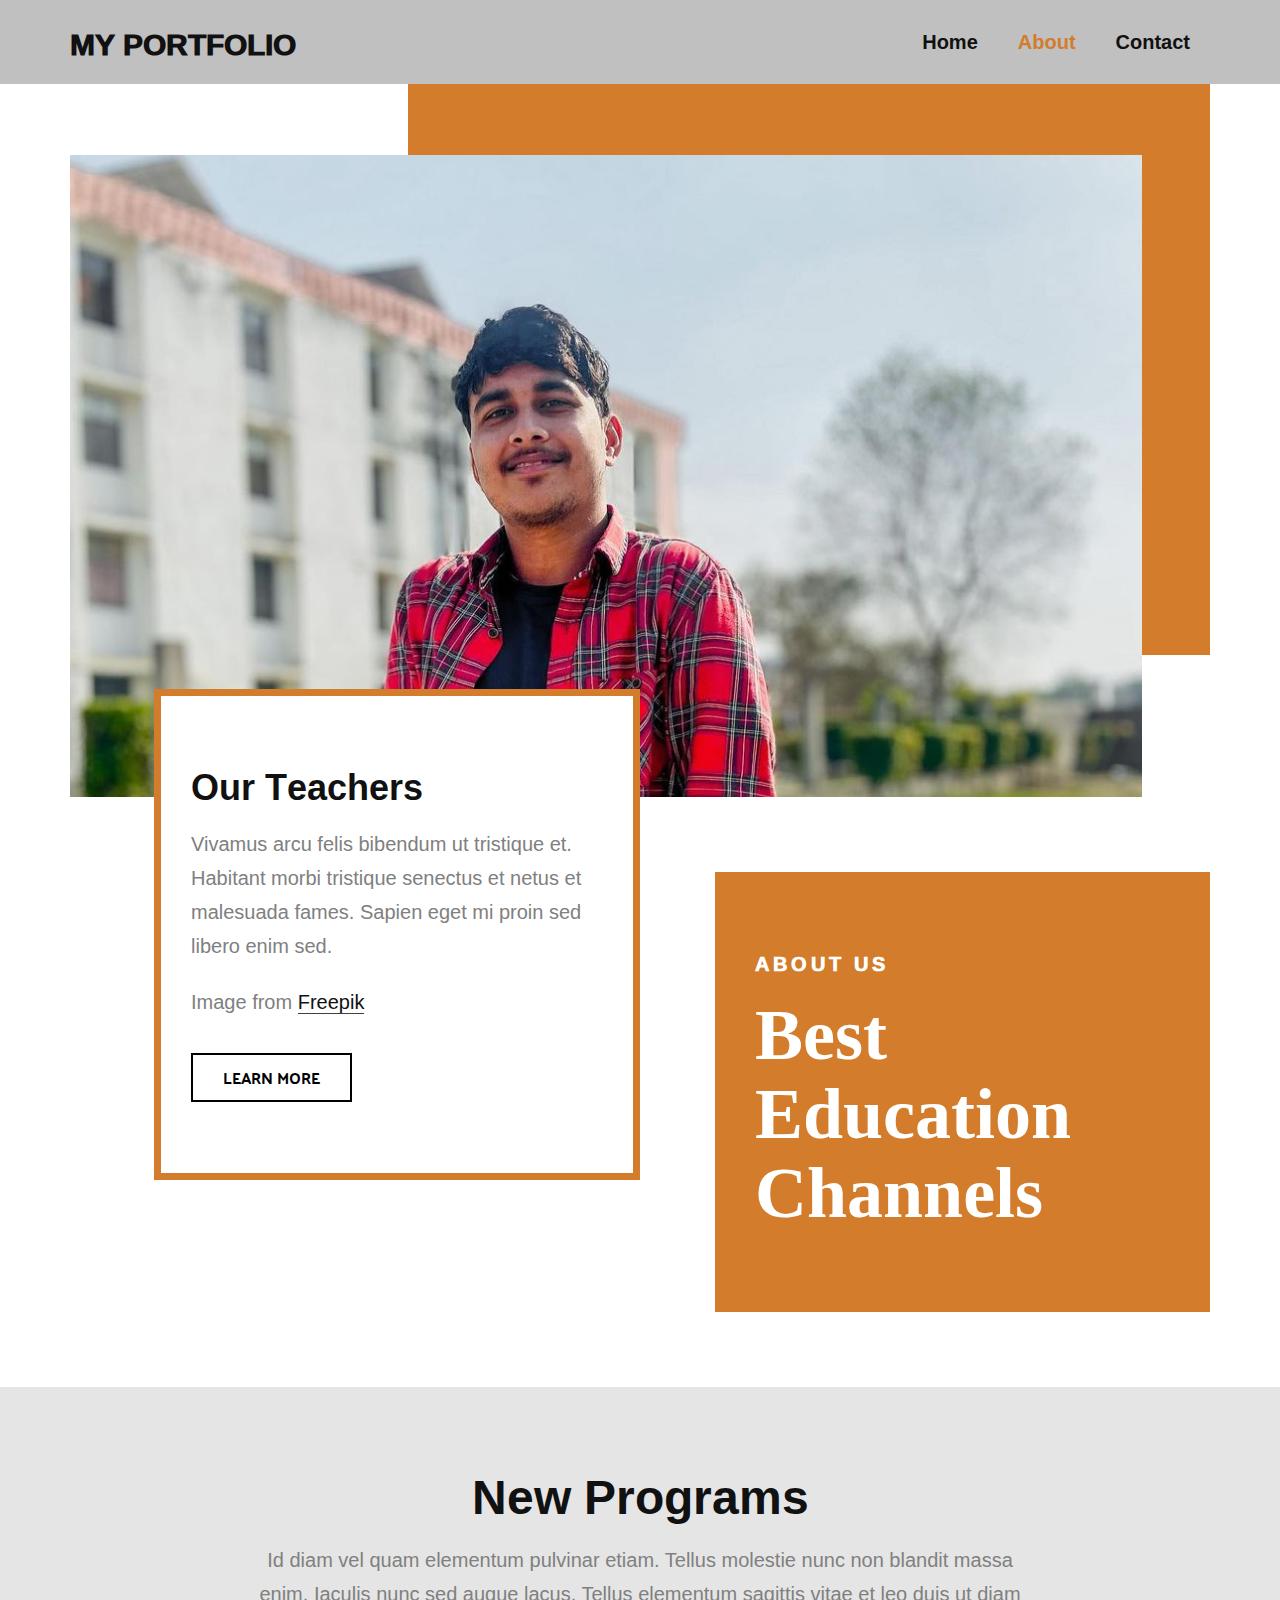
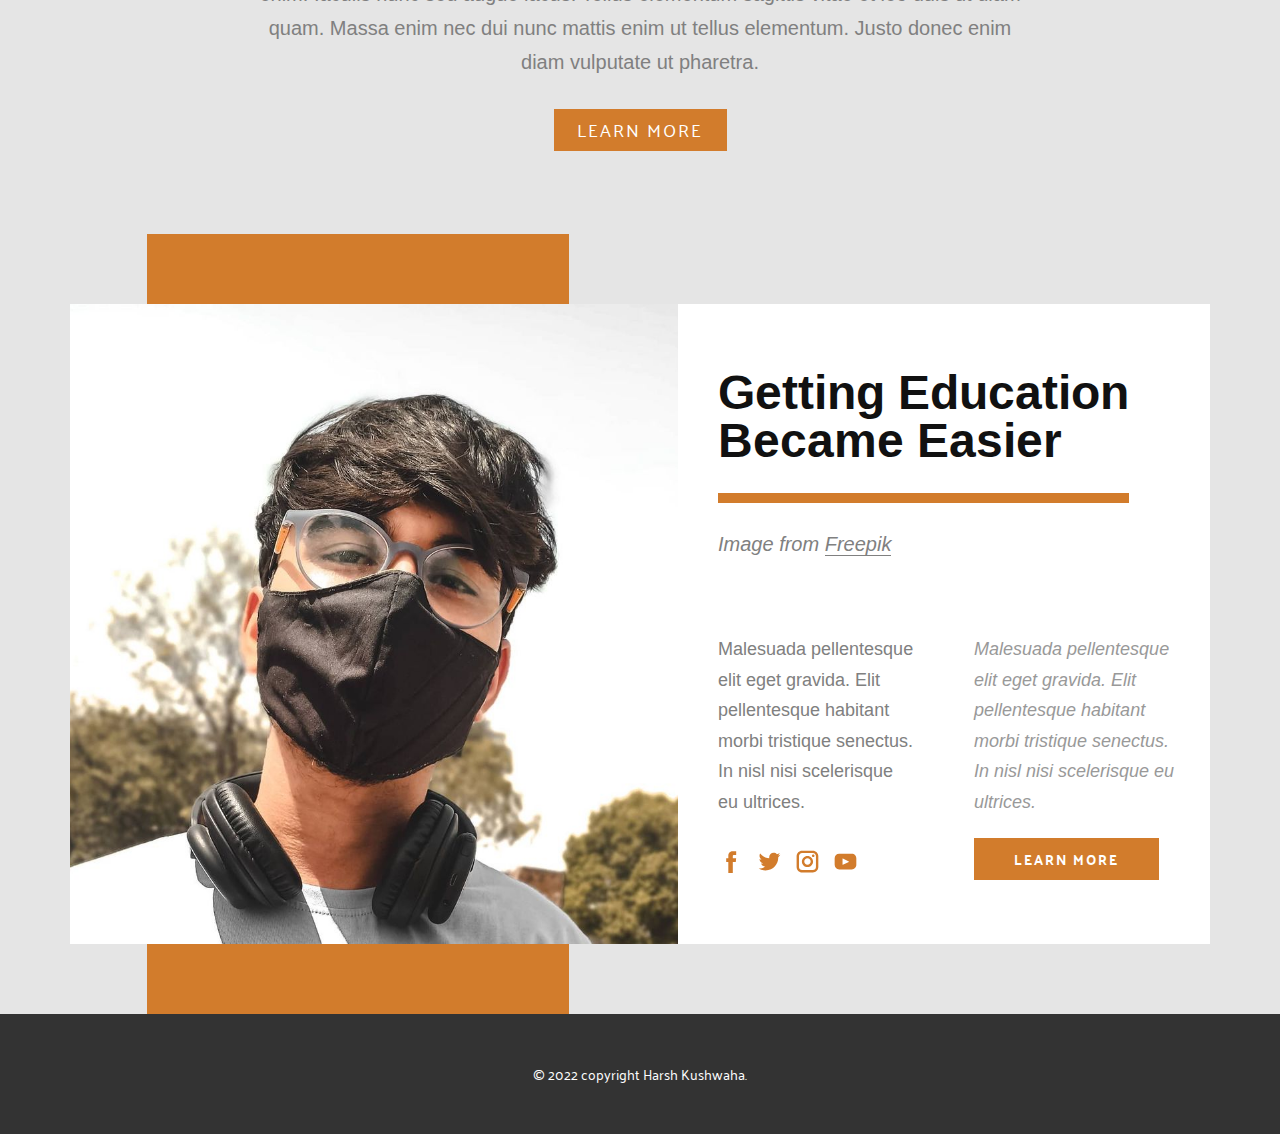
<file: myportfolio/About.html>
<!DOCTYPE html>
<html style="font-size: 16px;">
  <head>
    <meta name="viewport" content="width=device-width, initial-scale=1.0">
    <meta charset="utf-8">
    <meta name="keywords" content="">
    <meta name="description" content="">
    <meta name="page_type" content="np-template-header-footer-from-plugin">
    <title>About</title>
    <link rel="stylesheet" href="nicepage.css" media="screen">
<link rel="stylesheet" href="Home.css" media="screen">
    <script class="u-script" type="text/javascript" src="jquery.js" defer=""></script>
    <script class="u-script" type="text/javascript" src="nicepage.js" defer=""></script>
    <meta name="generator" content="Nicepage 4.5.4, nicepage.com">
    <link id="u-theme-google-font" rel="stylesheet" href="https://fonts.googleapis.com/css?family=Ramabhadra:400|Palanquin:100,200,300,400,500,600,700">
    
    <script type="application/ld+json">{
		"@context": "http://schema.org",
		"@type": "Organization",
		"name": ""
}</script>
    <meta name="theme-color" content="#478ac9">
    <meta property="og:title" content="About">
    <meta property="og:type" content="website">
  </head>
  <body class="u-body u-xl-mode"><header class="u-clearfix u-grey-25 u-header u-sticky u-sticky-97fc u-header" id="sec-918f"><div class="u-clearfix u-sheet u-valign-middle-lg u-valign-middle-md u-valign-middle-xl u-sheet-1">
        <nav class="u-menu u-menu-dropdown u-offcanvas u-menu-1">
          <div class="menu-collapse u-custom-font u-font-arial" style="font-size: 1.25rem; letter-spacing: 0px; font-weight: 700;">
            <a class="u-button-style u-custom-left-right-menu-spacing u-custom-padding-bottom u-custom-text-active-color u-custom-top-bottom-menu-spacing u-nav-link u-text-active-palette-1-base u-text-hover-palette-2-base" href="#" style="padding: 1px 0px; font-size: calc(1em + 2px);">
              <svg class="u-svg-link" viewBox="0 0 24 24"><use xmlns:xlink="http://www.w3.org/1999/xlink" xlink:href="#menu-hamburger"></use></svg>
              <svg class="u-svg-content" version="1.1" id="menu-hamburger" viewBox="0 0 16 16" x="0px" y="0px" xmlns:xlink="http://www.w3.org/1999/xlink" xmlns="http://www.w3.org/2000/svg"><g><rect y="1" width="16" height="2"></rect><rect y="7" width="16" height="2"></rect><rect y="13" width="16" height="2"></rect>
</g></svg>
            </a>
          </div>
          <div class="u-nav-container">
            <ul class="u-custom-font u-font-arial u-nav u-unstyled u-nav-1"><li class="u-nav-item"><a class="u-button-style u-nav-link u-text-active-palette-2-base u-text-hover-palette-2-base" href="index.html" style="padding: 10px 20px;">Home</a>
</li><li class="u-nav-item"><a class="u-button-style u-nav-link u-text-active-palette-2-base u-text-hover-palette-2-base" href="About.html" style="padding: 10px 20px;">About</a>
</li><li class="u-nav-item"><a class="u-button-style u-nav-link u-text-active-palette-2-base u-text-hover-palette-2-base" href="Contact.html" style="padding: 10px 20px;">Contact</a>
</li></ul>
          </div>
          <div class="u-nav-container-collapse">
            <div class="u-black u-container-style u-inner-container-layout u-opacity u-opacity-95 u-sidenav">
              <div class="u-inner-container-layout u-sidenav-overflow">
                <div class="u-menu-close"></div>
                <ul class="u-align-center u-nav u-popupmenu-items u-unstyled u-nav-2"><li class="u-nav-item"><a class="u-button-style u-nav-link" href="index.html" style="padding: 10px 20px;">Home</a>
</li><li class="u-nav-item"><a class="u-button-style u-nav-link" href="About.html" style="padding: 10px 20px;">About</a>
</li><li class="u-nav-item"><a class="u-button-style u-nav-link" href="Contact.html" style="padding: 10px 20px;">Contact</a>
</li></ul>
              </div>
            </div>
            <div class="u-black u-menu-overlay u-opacity u-opacity-70"></div>
          </div>
        </nav>
        <h3 class="u-text u-text-default u-text-1">MY PORTFOLIO<span style="font-size: 1.5rem;">
            <span style="font-size: 1.25rem;">
              <span style="font-size: 1.875rem;"></span>
            </span>
          </span>
        </h3>
      </div></header> 
    


      <section class="u-clearfix u-section-6" id="sec-1046">
        <div class="u-clearfix u-sheet u-sheet-1">
          <div class="u-palette-2-base u-shape u-shape-rectangle u-shape-1"></div>
          <img src="images/-min.jpg" alt="" class="u-image u-image-default u-image-1">
          <div class="u-align-left u-border-7 u-border-palette-2-base u-container-style u-group u-white u-group-1">
            <div class="u-container-layout u-valign-middle u-container-layout-1">
              <h2 class="u-text u-text-1">Our Teachers</h2>
              <p class="u-text u-text-2">Vivamus arcu felis bibendum ut tristi<span class="u-text-body-color"></span>que et. Habitant morbi tristique senectus et netus et malesuada fames. Sapien eget mi proin sed libero enim sed.&nbsp;
              </p>
              <p class="u-text u-text-3">Image from <a href="https://www.freepik.com/photos/school" class="u-active-none u-border-1 u-border-grey-75 u-btn u-button-link u-button-style u-hover-none u-none u-text-body-color u-btn-1">Freepik</a>
              </p>
              <a href="https://nicepage.com/k/infographic-html-templates" class="u-border-2 u-border-black u-btn u-button-style u-hover-black u-none u-text-black u-text-hover-white u-btn-2">learn more</a>
            </div>
          </div>
          <div class="u-align-left u-container-style u-group u-palette-2-base u-shape-rectangle u-group-2">
            <div class="u-container-layout u-valign-middle u-container-layout-2">
              <h5 class="u-text u-text-4">about us<br>
              </h5>
              <h2 class="u-text u-text-5">Best Education Channels</h2>
            </div>
          </div>
        </div>
      </section>
      <section class="u-align-center u-clearfix u-grey-10 u-section-7" id="sec-601e">
        <div class="u-clearfix u-sheet u-valign-middle u-sheet-1">
          <h1 class="u-text u-text-1">New Programs</h1>
          <p class="u-text u-text-2">Id diam vel quam elementum pulvinar etiam. Tellus molestie nunc non blandit massa enim. Iaculis nunc sed augue lacus. Tellus elementum sagittis vitae et leo duis ut diam quam. Massa enim nec dui nunc mattis enim ut tellus elementum. Justo donec enim diam vulputate ut pharetra. </p>
          <a href="https://nicepage.com/c/education-html-templates" class="u-btn u-btn-rectangle u-button-style u-color-scheme-summer-time u-color-style-multicolor-1 u-palette-2-base u-radius-0 u-btn-1">Learn more</a>
        </div>
      </section>
      <section class="u-clearfix u-grey-10 u-section-8" id="sec-a463">
        <div class="u-clearfix u-sheet u-sheet-1">
          <div class="u-expanded-height u-palette-2-base u-shape u-shape-rectangle u-shape-1"></div>
          <div class="u-clearfix u-layout-wrap u-layout-wrap-1">
            <div class="u-layout">
              <div class="u-layout-row">
                <div class="u-size-30-lg u-size-32-sm u-size-32-xl u-size-32-xs u-size-60-md">
                  <div class="u-layout-col">
                    <div class="u-container-style u-image u-layout-cell u-size-60 u-image-1">
                      <div class="u-container-layout u-container-layout-1"></div>
                    </div>
                  </div>
                </div>
                <div class="u-size-28-sm u-size-28-xl u-size-28-xs u-size-30-lg u-size-60-md">
                  <div class="u-layout-col">
                    <div class="u-size-40">
                      <div class="u-layout-row">
                        <div class="u-container-style u-layout-cell u-shape-rectangle u-size-60 u-white u-layout-cell-2">
                          <div class="u-container-layout u-valign-middle u-container-layout-2">
                            <h2 class="u-text u-text-1">Getting Education Became Easier</h2>
                            <div class="u-border-10 u-border-palette-2-base u-line u-line-horizontal u-line-1"></div>
                            <p class="u-text u-text-grey-50 u-text-2">Im<span style="font-style: italic;"></span>age from <a href="https://www.freepik.com/photos/school" class="u-active-none u-border-1 u-border-grey-50 u-btn u-button-link u-button-style u-hover-none u-none u-text-grey-50 u-btn-1" target="_blank">Freepik</a>
                            </p>
                          </div>
                        </div>
                      </div>
                    </div>
                    <div class="u-size-20">
                      <div class="u-layout-row">
                        <div class="u-align-left u-container-style u-layout-cell u-shape-rectangle u-size-30 u-white u-layout-cell-3">
                          <div class="u-container-layout u-container-layout-3">
                            <p class="u-text u-text-3">Malesuada pellentesque elit eget gravida. Elit pellentesque habitant morbi tristique senectus. In nisl nisi scelerisque eu ultrices.</p>
                            <div class="u-social-icons u-spacing-11 u-social-icons-1">
                              <a class="u-social-url" target="_blank" href=""><span class="u-icon u-icon-circle u-social-facebook u-social-icon u-text-palette-2-base u-icon-1"><svg class="u-svg-link" preserveAspectRatio="xMidYMin slice" viewBox="0 0 112 112" style=""><use xmlns:xlink="http://www.w3.org/1999/xlink" xlink:href="#svg-588f"></use></svg><svg class="u-svg-content" viewBox="0 0 112 112" x="0px" y="0px" id="svg-588f" style=""><path d="M75.5,28.8H65.4c-1.5,0-4,0.9-4,4.3v9.4h13.9l-1.5,15.8H61.4v45.1H42.8V58.3h-8.8V42.4h8.8V32.2 c0-7.4,3.4-18.8,18.8-18.8h13.8v15.4H75.5z"></path></svg></span>
                              </a>
                              <a class="u-social-url" target="_blank" href=""><span class="u-icon u-icon-circle u-social-icon u-social-twitter u-text-palette-2-base u-icon-2"><svg class="u-svg-link" preserveAspectRatio="xMidYMin slice" viewBox="0 0 112 112" style=""><use xmlns:xlink="http://www.w3.org/1999/xlink" xlink:href="#svg-b7f2"></use></svg><svg class="u-svg-content" viewBox="0 0 112 112" x="0px" y="0px" id="svg-b7f2" style=""><path d="M92.2,38.2c0,0.8,0,1.6,0,2.3c0,24.3-18.6,52.4-52.6,52.4c-10.6,0.1-20.2-2.9-28.5-8.2 c1.4,0.2,2.9,0.2,4.4,0.2c8.7,0,16.7-2.9,23-7.9c-8.1-0.2-14.9-5.5-17.3-12.8c1.1,0.2,2.4,0.2,3.4,0.2c1.6,0,3.3-0.2,4.8-0.7 c-8.4-1.6-14.9-9.2-14.9-18c0-0.2,0-0.2,0-0.2c2.5,1.4,5.4,2.2,8.4,2.3c-5-3.3-8.3-8.9-8.3-15.4c0-3.4,1-6.5,2.5-9.2 c9.1,11.1,22.7,18.5,38,19.2c-0.2-1.4-0.4-2.8-0.4-4.3c0.1-10,8.3-18.2,18.5-18.2c5.4,0,10.1,2.2,13.5,5.7c4.3-0.8,8.1-2.3,11.7-4.5 c-1.4,4.3-4.3,7.9-8.1,10.1c3.7-0.4,7.3-1.4,10.6-2.9C98.9,32.3,95.7,35.5,92.2,38.2z"></path></svg></span>
                              </a>
                              <a class="u-social-url" target="_blank" href=""><span class="u-icon u-icon-circle u-social-icon u-social-instagram u-text-palette-2-base u-icon-3"><svg class="u-svg-link" preserveAspectRatio="xMidYMin slice" viewBox="0 0 112 112" style=""><use xmlns:xlink="http://www.w3.org/1999/xlink" xlink:href="#svg-f27d"></use></svg><svg class="u-svg-content" viewBox="0 0 112 112" x="0px" y="0px" id="svg-f27d" style=""><path d="M55.9,32.9c-12.8,0-23.2,10.4-23.2,23.2s10.4,23.2,23.2,23.2s23.2-10.4,23.2-23.2S68.7,32.9,55.9,32.9z M55.9,69.4c-7.4,0-13.3-6-13.3-13.3c-0.1-7.4,6-13.3,13.3-13.3s13.3,6,13.3,13.3C69.3,63.5,63.3,69.4,55.9,69.4z"></path><path d="M79.7,26.8c-3,0-5.4,2.5-5.4,5.4s2.5,5.4,5.4,5.4c3,0,5.4-2.5,5.4-5.4S82.7,26.8,79.7,26.8z"></path><path d="M78.2,11H33.5C21,11,10.8,21.3,10.8,33.7v44.7c0,12.6,10.2,22.8,22.7,22.8h44.7c12.6,0,22.7-10.2,22.7-22.7 V33.7C100.8,21.1,90.6,11,78.2,11z M91,78.4c0,7.1-5.8,12.8-12.8,12.8H33.5c-7.1,0-12.8-5.8-12.8-12.8V33.7 c0-7.1,5.8-12.8,12.8-12.8h44.7c7.1,0,12.8,5.8,12.8,12.8V78.4z"></path></svg></span>
                              </a>
                              <a class="u-social-url" target="_blank" href="#"><span class="u-icon u-icon-circle u-social-icon u-social-youtube u-text-palette-2-base u-icon-4"><svg class="u-svg-link" preserveAspectRatio="xMidYMin slice" viewBox="0 0 112 112" style=""><use xmlns:xlink="http://www.w3.org/1999/xlink" xlink:href="#svg-5c89"></use></svg><svg class="u-svg-content" viewBox="0 0 112 112" x="0px" y="0px" id="svg-5c89" style=""><path d="M82.3,24H29.7C19.3,24,11,32.5,11,43v26.7c0,10.5,8.3,19,18.7,19h52.5c10.3,0,18.7-8.5,18.7-19V43 C101,32.5,92.7,24,82.3,24L82.3,24z M69.7,57.6L45.1,69.5c-0.7,0.2-1.4-0.2-1.4-0.8V44.1c0-0.7,0.8-1.3,1.4-0.8l24.6,12.6 C70.4,56.2,70.4,57.3,69.7,57.6L69.7,57.6z"></path></svg></span>
                              </a>
                            </div>
                          </div>
                        </div>
                        <div class="u-container-style u-layout-cell u-shape-rectangle u-size-30 u-white u-layout-cell-4">
                          <div class="u-container-layout u-container-layout-4">
                            <p class="u-text u-text-grey-40 u-text-4">Malesuada pellentesque elit eget gravida. Elit pellentesque habitant morbi tristique senectus. In nisl nisi scelerisque eu ultrices.</p>
                            <a href="https://nicepage.one" class="u-btn u-button-style u-palette-2-base u-btn-2">learn more</a>
                          </div>
                        </div>
                      </div>
                    </div>
                  </div>
                </div>
              </div>
            </div>
          </div>
        </div>
      </section>








    
    <footer class="u-align-center u-clearfix u-footer u-grey-80 u-footer" id="sec-f772"><div class="u-clearfix u-sheet u-sheet-1">
        <p class="u-small-text u-text u-text-variant u-text-1"> © 2022 copyright Harsh Kushwaha.</p>
      </div></footer>
  </body>
</html>
</file>
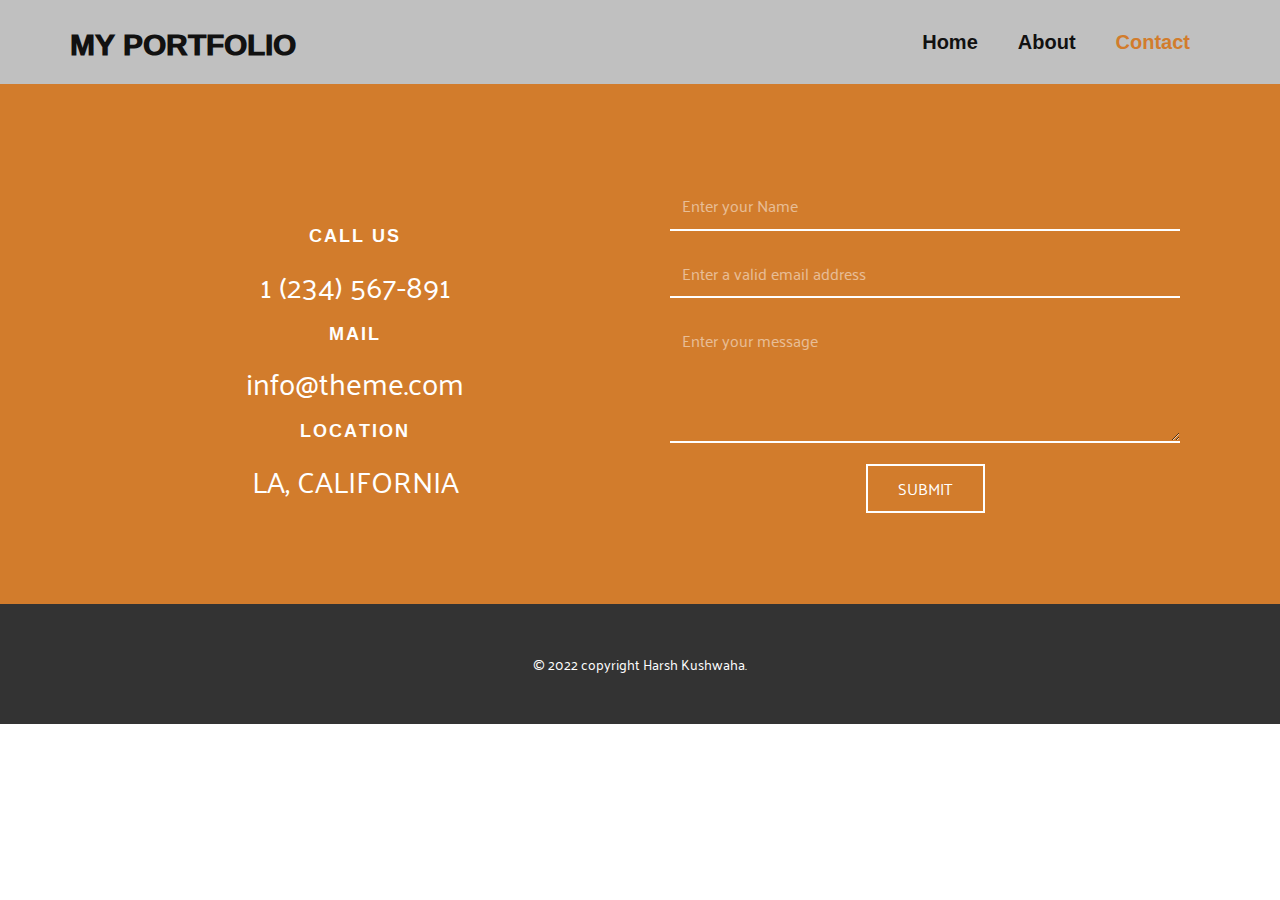
<file: myportfolio/Contact.html>
<!DOCTYPE html>
<html style="font-size: 16px;">
  <head>
    <meta name="viewport" content="width=device-width, initial-scale=1.0">
    <meta charset="utf-8">
    <meta name="keywords" content="">
    <meta name="description" content="">
    <meta name="page_type" content="np-template-header-footer-from-plugin">
    <title>Contact</title>
    <link rel="stylesheet" href="nicepage.css" media="screen">
<link rel="stylesheet" href="Home.css" media="screen">
    <script class="u-script" type="text/javascript" src="jquery.js" defer=""></script>
    <script class="u-script" type="text/javascript" src="nicepage.js" defer=""></script>
    <meta name="generator" content="Nicepage 4.5.4, nicepage.com">
    <link id="u-theme-google-font" rel="stylesheet" href="https://fonts.googleapis.com/css?family=Ramabhadra:400|Palanquin:100,200,300,400,500,600,700">
    
    <script type="application/ld+json">{
		"@context": "http://schema.org",
		"@type": "Organization",
		"name": ""
}</script>
    <meta name="theme-color" content="#478ac9">
    <meta property="og:title" content="Contact">
    <meta property="og:type" content="website">
  </head>
  <body class="u-body u-xl-mode"><header class="u-clearfix u-grey-25 u-header u-sticky u-sticky-97fc u-header" id="sec-918f"><div class="u-clearfix u-sheet u-valign-middle-lg u-valign-middle-md u-valign-middle-xl u-sheet-1">
        <nav class="u-menu u-menu-dropdown u-offcanvas u-menu-1">
          <div class="menu-collapse u-custom-font u-font-arial" style="font-size: 1.25rem; letter-spacing: 0px; font-weight: 700;">
            <a class="u-button-style u-custom-left-right-menu-spacing u-custom-padding-bottom u-custom-text-active-color u-custom-top-bottom-menu-spacing u-nav-link u-text-active-palette-1-base u-text-hover-palette-2-base" href="#" style="padding: 1px 0px; font-size: calc(1em + 2px);">
              <svg class="u-svg-link" viewBox="0 0 24 24"><use xmlns:xlink="http://www.w3.org/1999/xlink" xlink:href="#menu-hamburger"></use></svg>
              <svg class="u-svg-content" version="1.1" id="menu-hamburger" viewBox="0 0 16 16" x="0px" y="0px" xmlns:xlink="http://www.w3.org/1999/xlink" xmlns="http://www.w3.org/2000/svg"><g><rect y="1" width="16" height="2"></rect><rect y="7" width="16" height="2"></rect><rect y="13" width="16" height="2"></rect>
</g></svg>
            </a>
          </div>
          <div class="u-nav-container">
            <ul class="u-custom-font u-font-arial u-nav u-unstyled u-nav-1"><li class="u-nav-item"><a class="u-button-style u-nav-link u-text-active-palette-2-base u-text-hover-palette-2-base" href="index.html" style="padding: 10px 20px;">Home</a>
</li><li class="u-nav-item"><a class="u-button-style u-nav-link u-text-active-palette-2-base u-text-hover-palette-2-base" href="About.html" style="padding: 10px 20px;">About</a>
</li><li class="u-nav-item"><a class="u-button-style u-nav-link u-text-active-palette-2-base u-text-hover-palette-2-base" href="Contact.html" style="padding: 10px 20px;">Contact</a>
</li></ul>
          </div>
          <div class="u-nav-container-collapse">
            <div class="u-black u-container-style u-inner-container-layout u-opacity u-opacity-95 u-sidenav">
              <div class="u-inner-container-layout u-sidenav-overflow">
                <div class="u-menu-close"></div>
                <ul class="u-align-center u-nav u-popupmenu-items u-unstyled u-nav-2"><li class="u-nav-item"><a class="u-button-style u-nav-link" href="index.html" style="padding: 10px 20px;">Home</a>
</li><li class="u-nav-item"><a class="u-button-style u-nav-link" href="About.html" style="padding: 10px 20px;">About</a>
</li><li class="u-nav-item"><a class="u-button-style u-nav-link" href="Contact.html" style="padding: 10px 20px;">Contact</a>
</li></ul>
              </div>
            </div>
            <div class="u-black u-menu-overlay u-opacity u-opacity-70"></div>
          </div>
        </nav>
        <h3 class="u-text u-text-default u-text-1">MY PORTFOLIO<span style="font-size: 1.5rem;">
            <span style="font-size: 1.25rem;">
              <span style="font-size: 1.875rem;"></span>
            </span>
          </span>
        </h3>
      </div></header> 
    


      <section class="u-clearfix u-palette-2-base u-section-10" id="carousel_6fbe">
        <div class="u-clearfix u-sheet u-sheet-1">
          <div class="u-clearfix u-expanded-width u-layout-wrap u-layout-wrap-1">
            <div class="u-layout">
              <div class="u-layout-row">
                <div class="u-align-center u-container-style u-layout-cell u-left-cell u-size-30 u-layout-cell-1">
                  <div class="u-container-layout u-valign-middle u-container-layout-1">
                    <h6 class="u-text u-text-1">call us</h6>
                    <h4 class="u-custom-font u-text u-text-font u-text-2">1 (234) 567-891</h4>
                    <h6 class="u-text u-text-3">mail</h6>
                    <h4 class="u-custom-font u-text u-text-font u-text-4">info@theme.com</h4>
                    <h6 class="u-text u-text-5">location</h6>
                    <h3 class="u-custom-font u-text u-text-font u-text-6">LA, California</h3>
                  </div>
                </div>
                <div class="u-container-style u-layout-cell u-right-cell u-size-30 u-layout-cell-2">
                  <div class="u-container-layout u-valign-bottom u-container-layout-2">
                    <div class="u-expanded-width u-form u-form-1">
                      <form action="#" method="POST" class="u-clearfix u-form-spacing-20 u-form-vertical u-inner-form" style="padding: 0;" source="custom" name="form">
                        <div class="u-form-group u-form-name">
                          <label for="name-0120" class="u-form-control-hidden u-label u-label-1">Name</label>
                          <input type="text" placeholder="Enter your Name" id="name-0120" name="name" class="u-border-2 u-border-no-left u-border-no-right u-border-no-top u-border-white u-input u-input-rectangle" required="">
                        </div>
                        <div class="u-form-email u-form-group">
                          <label for="email-0120" class="u-form-control-hidden u-label u-label-2">Email</label>
                          <input type="email" placeholder="Enter a valid email address" id="email-0120" name="email" class="u-border-2 u-border-no-left u-border-no-right u-border-no-top u-border-white u-input u-input-rectangle" required="">
                        </div>
                        <div class="u-form-group u-form-message">
                          <label for="message-0120" class="u-form-control-hidden u-label u-label-3">Message</label>
                          <textarea placeholder="Enter your message" rows="4" cols="50" id="message-0120" name="message" class="u-border-2 u-border-no-left u-border-no-right u-border-no-top u-border-white u-input u-input-rectangle" required=""></textarea>
                        </div>
                        <div class="u-align-center u-form-group u-form-submit">
                          <a href="#" class="u-border-2 u-border-white u-btn u-btn-submit u-button-style u-none u-text-body-alt-color u-btn-1">Submit</a>
                          <input type="submit" value="submit" class="u-form-control-hidden">
                        </div>
                        <div class="u-form-send-message u-form-send-success"> Thank you! Your message has been sent. </div>
                        <div class="u-form-send-error u-form-send-message"> Unable to send your message. Please fix errors then try again. </div>
                        <input type="hidden" value="" name="recaptchaResponse">
                      </form>
                    </div>
                  </div>
                </div>
              </div>
            </div>
          </div>
        </div>
      </section>
      



    
    <footer class="u-align-center u-clearfix u-footer u-grey-80 u-footer" id="sec-f772"><div class="u-clearfix u-sheet u-sheet-1">
        <p class="u-small-text u-text u-text-variant u-text-1">© 2022 copyright Harsh Kushwaha.</p>
      </div></footer>
  </body>
</html>
</file>
